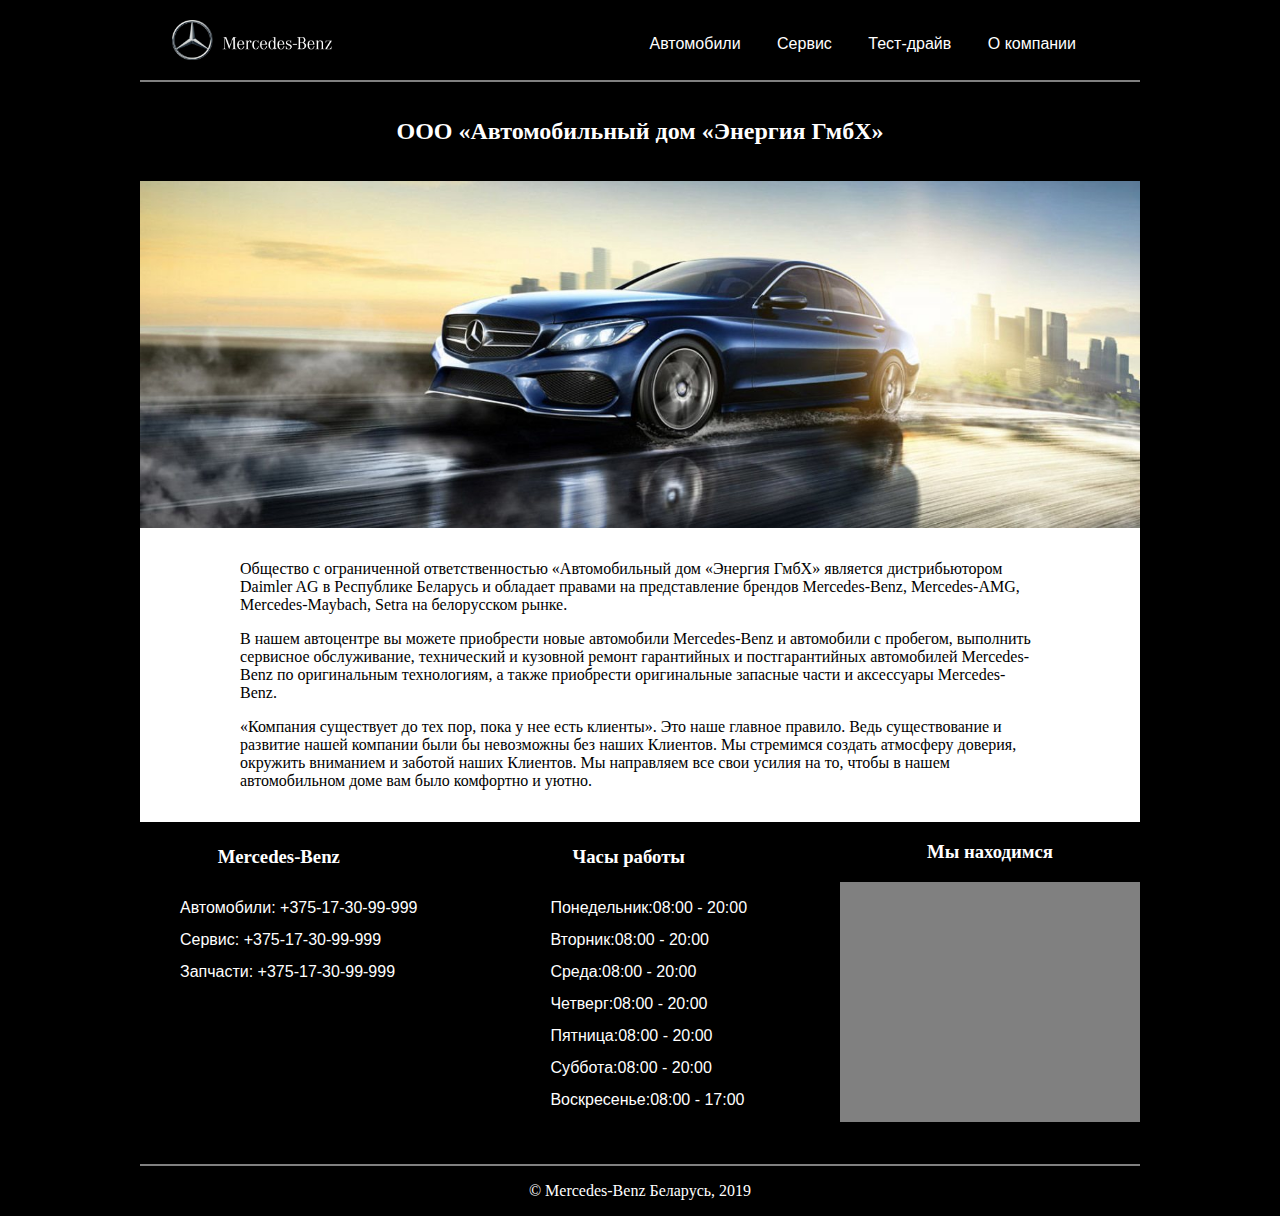
<file: pages/about-us.html>
<!DOCTYPE html>
<html lang="ru">
<head>
  <meta charset="UTF-8">
  <meta name="viewport" content="width=device-width">
  <title>О нас</title>
  <link rel="stylesheet" href="./../CSS/pages/about-us.css">
  <link rel="icon" type="image/png" href="./../images/icon/icon.png">
  <script src="./../JavaScript/jQuery/jquery-3.2.1.js"></script>
  <script src="./../JavaScript/menu.js"></script>
  <script src="./../JavaScript/preloader.js"></script>
</head>
<body>
  <div class="wrapper">
    <header>
      <div class="logo">
        <a href="./../index.html"><img src="./../images/header/logo.png" alt="Logo" class="logo__image"></a>
      </div>
      <nav class="navigation">
        <a href="#" class="navigation__menu-item">
          <svg height="2em" id="Layer_1" style="enable-background:new 0 0 32 32;" version="1.1" viewBox="0 0 32 32" width="2em" xml:space="preserve" xmlns="http://www.w3.org/2000/svg" xmlns:xlink="http://www.w3.org/1999/xlink"><path d="M4,10h24c1.104,0,2-0.896,2-2s-0.896-2-2-2H4C2.896,6,2,6.896,2,8S2.896,10,4,10z M28,14H4c-1.104,0-2,0.896-2,2  s0.896,2,2,2h24c1.104,0,2-0.896,2-2S29.104,14,28,14z M28,22H4c-1.104,0-2,0.896-2,2s0.896,2,2,2h24c1.104,0,2-0.896,2-2  S29.104,22,28,22z"/></svg>
        </a>
        <ul>
          <li class="navigation__list-item"><a href="./car-models.html" class="navigation__link">Автомобили</a></li>
          <li class="navigation__list-item"><a href="./service-form.html" class="navigation__link">Сервис</a></li>
          <li class="navigation__list-item"><a href="./test-drive-form.html" class="navigation__link">Тест-драйв</a></li>
          <li class="navigation__list-item"><a href="./about-us.html" class="navigation__link">О компании</a></li>
        </ul>
      </nav>
    </header>
    <div class="top-line"></div>
    <section class="about-us">
      <h3 class="about-us__title">ООО «Автомобильный дом «Энергия ГмбХ»</h3>
      <img src="./../images/about-us/head-image.jpg" alt="Mercedes" class="about-us__head-image">
      <div class="about-us__text">
        <p>Общество с ограниченной ответственностью «Автомобильный дом «Энергия ГмбХ» является дистрибьютором Daimler AG в
          Республике Беларусь и обладает правами на представление брендов Mercedes-Benz, Mercedes-AMG, Mercedes-Maybach,
          Setra на белорусском рынке.</p>
        <p>В нашем автоцентре вы можете приобрести новые автомобили Mercedes-Benz и автомобили с пробегом, выполнить
          сервисное обслуживание, технический и кузовной ремонт гарантийных и постгарантийных автомобилей Mercedes-Benz по
          оригинальным технологиям, а также приобрести оригинальные запасные части и аксессуары Mercedes-Benz.</p>
        <p>«Компания существует до тех пор, пока у нее есть клиенты».
          Это наше главное правило. Ведь существование и развитие нашей компании были бы невозможны без наших Клиентов. Мы
          стремимся создать атмосферу доверия, окружить вниманием и заботой наших Клиентов. Мы направляем все свои усилия
          на то, чтобы в нашем автомобильном доме вам было комфортно и уютно.</p>
      </div>
    </section>
    <section class="contacts">
      <div class="contacts__phone-numbers">
        <h3>Mercedes-Benz</h3>
        <ul>
          <li>Автомобили:<a href="tel:+375173099999"> +375-17-30-99-999</a></li>
          <li>Сервис:<a href="tel:+375173099999"> +375-17-30-99-999</a></li>
          <li>Запчасти:<a href="tel:+375-17-30-99-999"> +375-17-30-99-999</a></li>
        </ul>
      </div>
      <div class="contacts__opening-hours">
        <h3>Часы работы</h3>
        <ul>
          <li>Понедельник:08:00 - 20:00</li>
          <li>Вторник:08:00 - 20:00</li>
          <li>Среда:08:00 - 20:00</li>
          <li>Четверг:08:00 - 20:00</li>
          <li>Пятница:08:00 - 20:00</li>
          <li>Суббота:08:00 - 20:00</li>
          <li>Воскресенье:08:00 - 17:00</li>
        </ul>
      </div>
      <div class="contacts__map">
        <h3>Мы находимся</h3>
        <div class="contacts__map-google">
          <iframe
            src="https://www.google.com/maps/embed?pb=!1m18!1m12!1m3!1d2349.442502981291!2d27.510810315414094!3d53.923881980104106!2m3!1f0!2f0!3f0!3m2!1i1024!2i768!4f13.1!3m3!1m2!1s0x46dbc56ed3f08291%3A0x388320d0365bc54e!2z0JDQstGC0L7QvNC-0LHQuNC70YzQvdGL0Lkg0LTQvtC8INCt0L3QtdGA0LPQuNGPINCT0LzQsdCl!5e0!3m2!1sru!2sby!4v1552336889353"
            width="100%" height="100%" frameborder="0" style="border:0" allowfullscreen></iframe>
        </div>
      </div>
    </section>
    <footer>
      <p class="text-footer">© Mercedes-Benz Беларусь, 2019</p>
    </footer>
    <div id="preloader">
      <div id="status">&nbsp;</div>
    </div>
  </div>
</body>
</html>
</file>
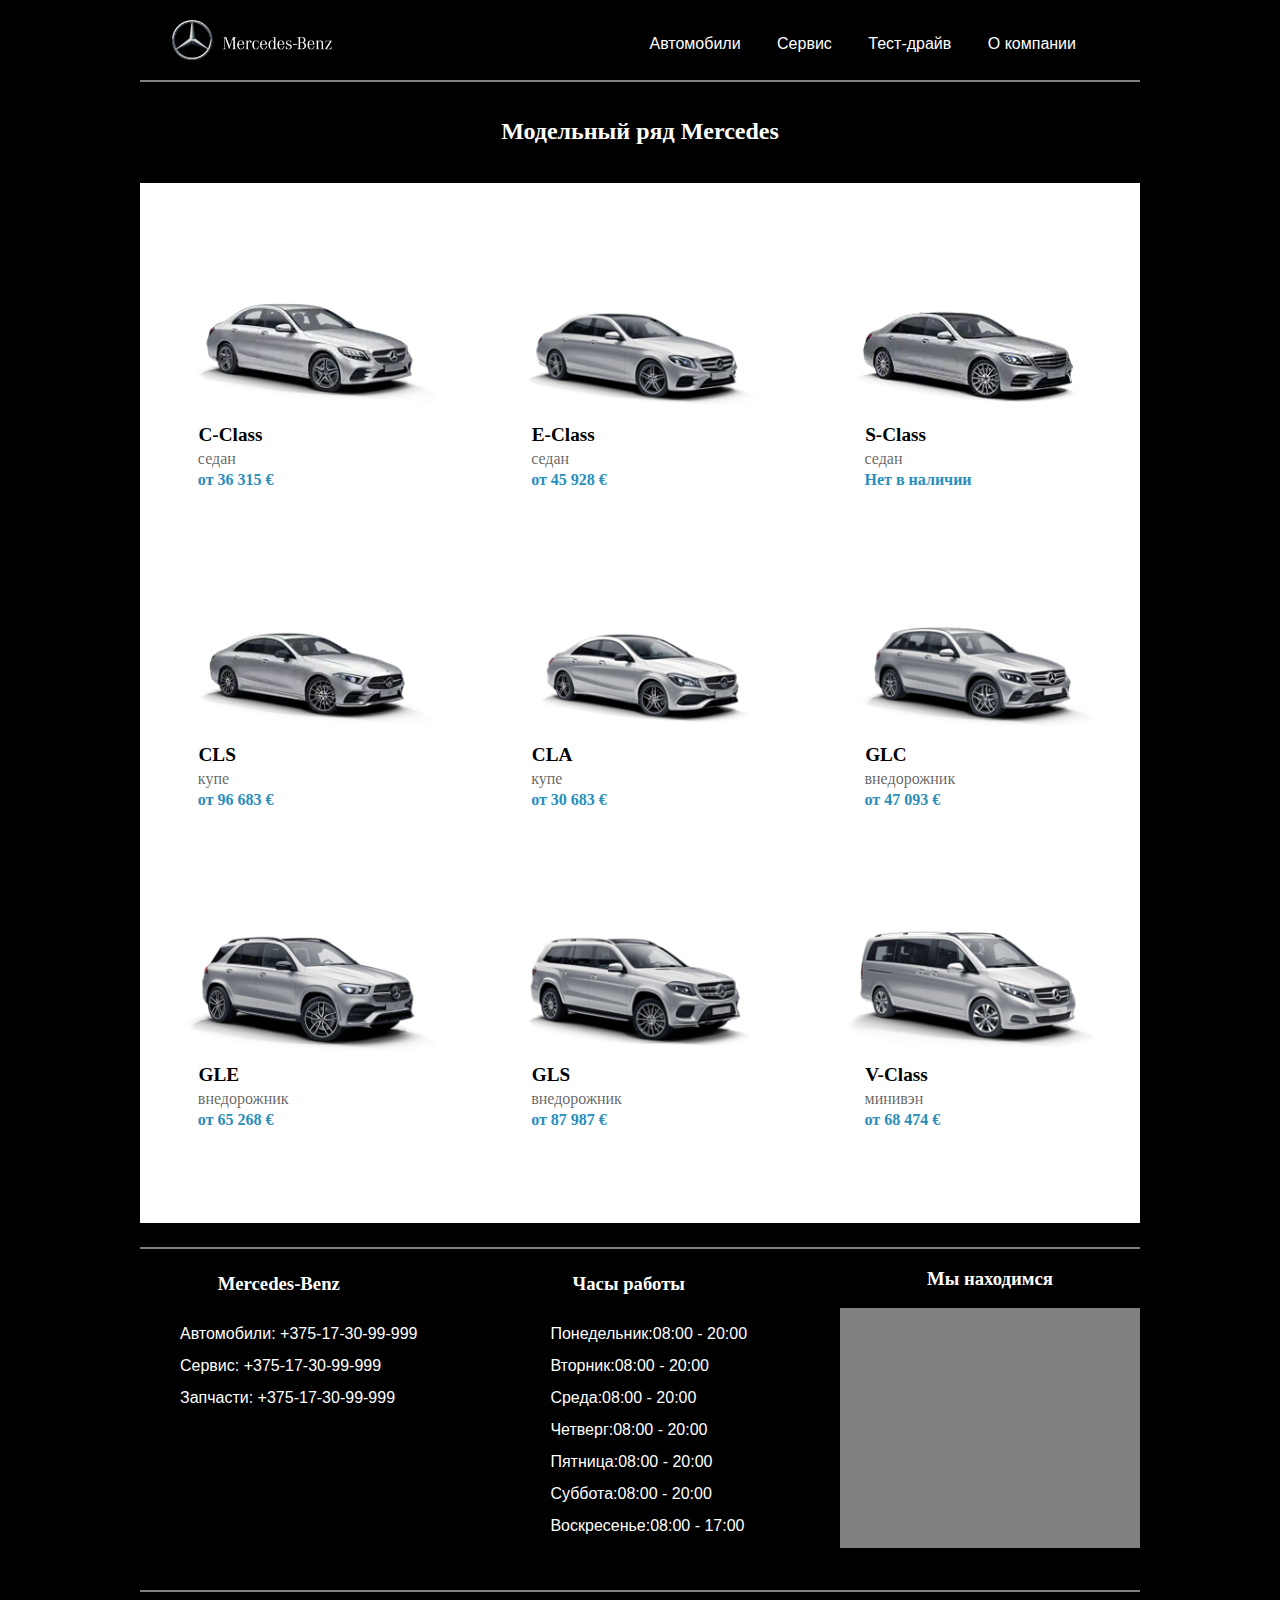
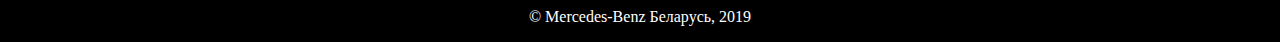
<file: pages/car-models.html>
<!DOCTYPE html>
<html lang="ru">
<head>
  <meta charset="UTF-8">
  <meta name="viewport" content="width=device-width">
  <title>Модельный ряд</title>
  <link rel="stylesheet" href="./../CSS/pages/car-models.css">
  <link rel="icon" type="image/png" href="./../images/icon/icon.png">
  <script src="./../JavaScript/jQuery/jquery-3.2.1.js"></script>
  <script src="./../JavaScript/menu.js"></script>
  <script src="./../JavaScript/preloader.js"></script>
</head>
<body>
  <div class="wrapper">
    <header>
      <div class="logo">
        <a href="./../index.html"><img src="../images/header/logo.png" alt="Logo" class="logo__image"></a>
      </div>
      <nav class="navigation">
        <a href="#" class="navigation__menu-item">
          <svg height="2em" id="Layer_1" style="enable-background:new 0 0 32 32;" version="1.1" viewBox="0 0 32 32" width="2em" xml:space="preserve" xmlns="http://www.w3.org/2000/svg" xmlns:xlink="http://www.w3.org/1999/xlink"><path d="M4,10h24c1.104,0,2-0.896,2-2s-0.896-2-2-2H4C2.896,6,2,6.896,2,8S2.896,10,4,10z M28,14H4c-1.104,0-2,0.896-2,2  s0.896,2,2,2h24c1.104,0,2-0.896,2-2S29.104,14,28,14z M28,22H4c-1.104,0-2,0.896-2,2s0.896,2,2,2h24c1.104,0,2-0.896,2-2  S29.104,22,28,22z"/></svg>
        </a>
        <ul>
          <li class="navigation__list-item"><a href="./car-models.html" class="navigation__link">Автомобили</a></li>
          <li class="navigation__list-item"><a href="./service-form.html" class="navigation__link">Сервис</a></li>
          <li class="navigation__list-item"><a href="./test-drive-form.html" class="navigation__link">Тест-драйв</a></li>
          <li class="navigation__list-item"><a href="./about-us.html" class="navigation__link">О компании</a></li>
        </ul>
      </nav>
    </header>
    <section class="car-models">
      <div class="top-line"></div>
      <h2 class="car-models__title">Модельный ряд Mercedes</h2>
      <div class="car-models__container">
        <section class="car-card">
          <img src="./../images/car-model-range/c-class.webp" alt="C-Class">
          <div class="car-card__position">
            <h3 class="car-card__title">C-Class</h3>
            <p class="car-card__type">седан</p>
            <p class="car-card__price">от 36 315 &euro;</p>
            <a class="button__link button-position" href="./car-model-description/c-class.html">Подробнее</a>
          </div>
        </section>
        <section class="car-card">
          <img src="./../images/car-model-range/e-class.png" alt="E-Class">
          <div class="car-card__position">
            <h3 class="car-card__title">E-Class</h3>
            <p class="car-card__type">седан</p>
            <p class="car-card__price">от 45 928 &euro;</p>
            <a class="button__link button-position" href="./car-model-description/e-class.html">Подробнее</a>
          </div>
        </section>
        <section class="car-card">
          <img src="./../images/car-model-range/s-class.webp" alt="S-Class">
          <div class="car-card__position">
            <h3 class="car-card__title">S-Class</h3>
            <p class="car-card__type">седан</p>
            <p class="car-card__price">Нет в наличии</p>
            <a class="button__link button-position" href="./car-model-description/s-class.html">Подробнее</a>
          </div>
        </section>
        <section class="car-card">
          <img src="./../images/car-model-range/cls.webp" alt="CLS">
          <div class="car-card__position">
            <h3 class="car-card__title">CLS</h3>
            <p class="car-card__type">купе</p>
            <p class="car-card__price">от 96 683 &euro;</p>
            <a class="button__link button-position" href="./car-model-description/cls.html">Подробнее</a>
          </div>
        </section>
        <section class="car-card">
          <img src="./../images/car-model-range/cla.png" alt="CLA">
          <div class="car-card__position">
            <h3 class="car-card__title">CLA</h3>
            <p class="car-card__type">купе</p>
            <p class="car-card__price">от 30 683 &euro;</p>
            <a class="button__link button-position" href="./car-model-description/cla.html">Подробнее</a>
          </div>
        </section>
        <section class="car-card">
          <img src="./../images/car-model-range/glc.png" alt="GLC">
          <div class="car-card__position">
            <h3 class="car-card__title">GLC</h3>
            <p class="car-card__type">внедорожник</p>
            <p class="car-card__price">от 47 093 &euro;</p>
            <a class="button__link button-position" href="./car-model-description/glc.html">Подробнее</a>
          </div>
        </section>
        <section class="car-card">
          <img src="./../images/car-model-range/gle.png" alt="GLE">
          <div class="car-card__position">
            <h3 class="car-card__title">GLE</h3>
            <p class="car-card__type">внедорожник</p>
            <p class="car-card__price">от 65 268 &euro;</p>
            <a class="button__link button-position" href="./car-model-description/gle.html">Подробнее</a>
          </div>
        </section>
        <section class="car-card">
          <img src="./../images/car-model-range/gls.png" alt="GLS">
          <div class="car-card__position">
            <h3 class="car-card__title">GLS</h3>
            <p class="car-card__type">внедорожник</p>
            <p class="car-card__price">от 87 987 &euro;</p>
            <a class="button__link button-position" href="./car-model-description/gls.html">Подробнее</a>
          </div>
        </section>
        <section class="car-card">
          <img src="./../images/car-model-range/v-class.png" alt="V-Class">
          <div class="car-card__position">
            <h3 class="car-card__title">V-Class</h3>
            <p class="car-card__type">минивэн</p>
            <p class="car-card__price">от 68 474 &euro;</p>
            <a class="button__link button-position" href="./car-model-description/v-class.html">Подробнее</a>
          </div>
        </section>
      </div>
    </section>
    <div class="bottom-line"></div>
    <section class="contacts">
      <div class="contacts__phone-numbers">
        <h3>Mercedes-Benz</h3>
        <ul>
          <li>Автомобили:<a href="tel:+375173099999"> +375-17-30-99-999</a></li>
          <li>Сервис:<a href="tel:+375173099999"> +375-17-30-99-999</a></li>
          <li>Запчасти:<a href="tel:+375-17-30-99-999"> +375-17-30-99-999</a></li>
        </ul>
      </div>
      <div class="contacts__opening-hours">
        <h3>Часы работы</h3>
        <ul>
          <li>Понедельник:08:00 - 20:00</li>
          <li>Вторник:08:00 - 20:00</li>
          <li>Среда:08:00 - 20:00</li>
          <li>Четверг:08:00 - 20:00</li>
          <li>Пятница:08:00 - 20:00</li>
          <li>Суббота:08:00 - 20:00</li>
          <li>Воскресенье:08:00 - 17:00</li>
        </ul>
      </div>
      <div class="contacts__map">
        <h3>Мы находимся</h3>
        <div class="contacts__map-google">
          <iframe
            src="https://www.google.com/maps/embed?pb=!1m18!1m12!1m3!1d2349.442502981291!2d27.510810315414094!3d53.923881980104106!2m3!1f0!2f0!3f0!3m2!1i1024!2i768!4f13.1!3m3!1m2!1s0x46dbc56ed3f08291%3A0x388320d0365bc54e!2z0JDQstGC0L7QvNC-0LHQuNC70YzQvdGL0Lkg0LTQvtC8INCt0L3QtdGA0LPQuNGPINCT0LzQsdCl!5e0!3m2!1sru!2sby!4v1552336889353"
            width="100%" height="100%" frameborder="0" style="border:0" allowfullscreen></iframe>
        </div>
      </div>
    </section>
   <footer>
      <p class="text-footer">© Mercedes-Benz Беларусь, 2019</p>
    </footer>
    <div id="preloader">
      <div id="status">&nbsp;</div>
    </div>
  </div>
</body>
</html>
</file>
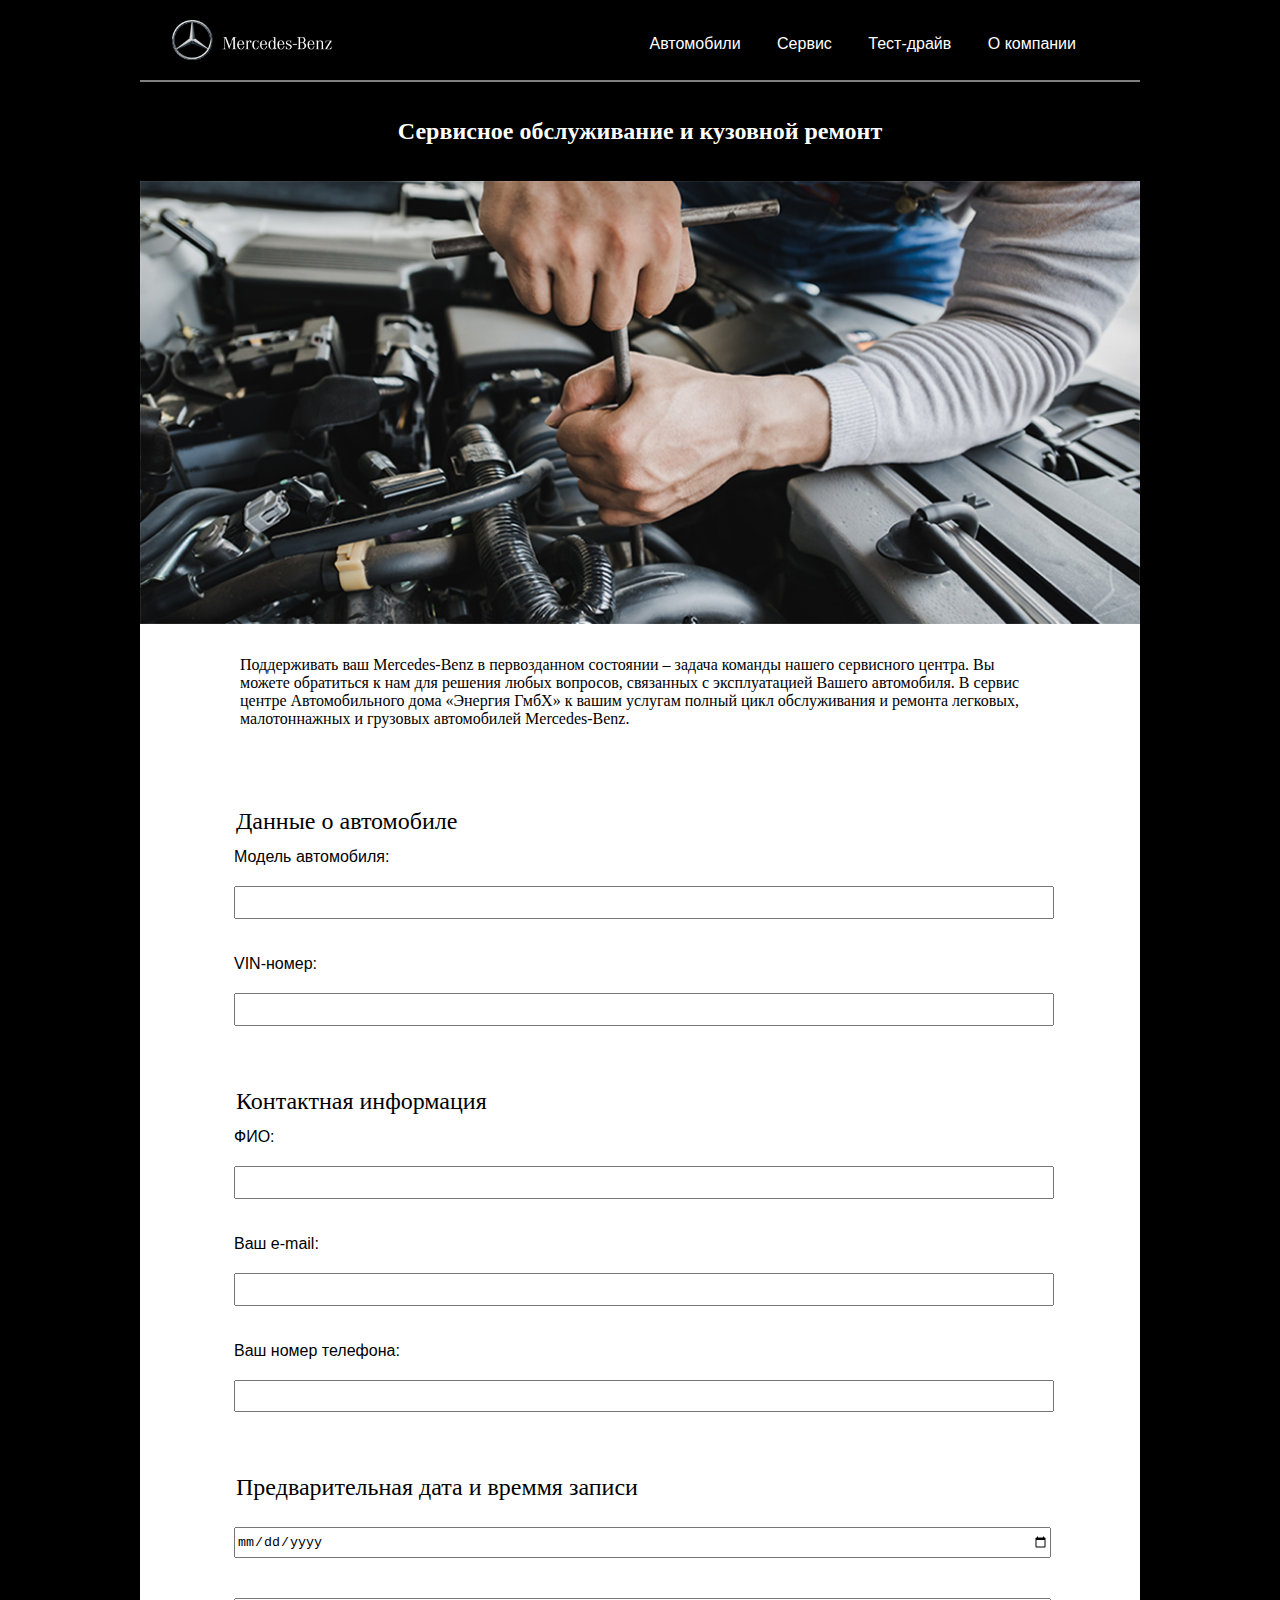
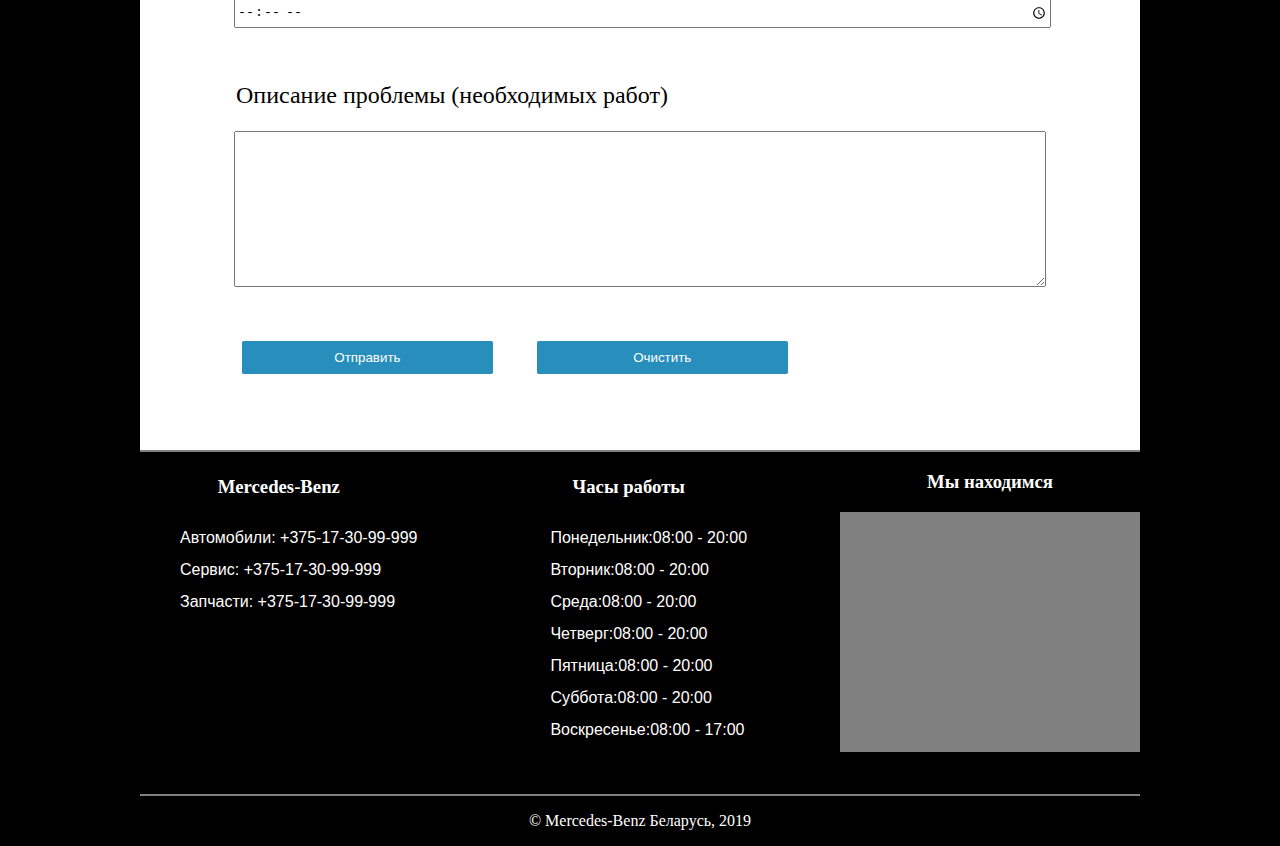
<file: pages/service-form.html>
<!DOCTYPE html>
<html lang="ru">
<head>
  <meta charset="UTF-8">
  <meta name="viewport" content="width=device-width">
  <title>Сервисное обслуживание</title>
  <link rel="stylesheet" href="./../CSS/pages/service-form.css">
  <link rel="icon" type="image/png" href="./../images/icon/icon.png">
  <script src="./../JavaScript/jQuery/jquery-3.2.1.js"></script>
  <script src="./../JavaScript/menu.js"></script>
  <script src="./../JavaScript/preloader.js"></script>
</head>
<body>
  <div class="wrapper">
    <header>
      <div class="logo">
        <a href="./../index.html"><img src="./../images/header/logo.png" alt="Logo" class="logo__image"></a>
      </div>
      <nav class="navigation">
        <a href="#" class="navigation__menu-item">
          <svg height="2em" id="Layer_1" style="enable-background:new 0 0 32 32;" version="1.1" viewBox="0 0 32 32" width="2em" xml:space="preserve" xmlns="http://www.w3.org/2000/svg" xmlns:xlink="http://www.w3.org/1999/xlink"><path d="M4,10h24c1.104,0,2-0.896,2-2s-0.896-2-2-2H4C2.896,6,2,6.896,2,8S2.896,10,4,10z M28,14H4c-1.104,0-2,0.896-2,2  s0.896,2,2,2h24c1.104,0,2-0.896,2-2S29.104,14,28,14z M28,22H4c-1.104,0-2,0.896-2,2s0.896,2,2,2h24c1.104,0,2-0.896,2-2  S29.104,22,28,22z"/></svg>
        </a>
        <ul>
          <li class="navigation__list-item"><a href="./car-models.html" class="navigation__link">Автомобили</a></li>
          <li class="navigation__list-item"><a href="./service-form.html" class="navigation__link">Сервис</a></li>
          <li class="navigation__list-item"><a href="./test-drive-form.html" class="navigation__link">Тест-драйв</a></li>
          <li class="navigation__list-item"><a href="./about-us.html" class="navigation__link">О компании</a></li>
        </ul>
      </nav>
    </header>
    <div class="top-line"></div>
    <section class="description-form">
      <h3 class="description-form__title">Сервисное обслуживание и кузовной ремонт</h3>
      <img src="./../images/service-form/description-form-image.jpg" alt="Сервисное обслуживание"
           class="description-form__image">
      <div class="description-form__text">
        <p>Поддерживать ваш Mercedes-Benz в первозданном состоянии – задача команды нашего сервисного центра. Вы можете
          обратиться к нам для решения любых вопросов, связанных с эксплуатацией Вашего автомобиля. В сервис центре
          Автомобильного дома «Энергия ГмбХ» к вашим услугам полный цикл обслуживания и ремонта легковых, малотоннажных и
          грузовых автомобилей Mercedes-Benz.</p>
      </div>
    </section>
    <section class="form-service">
      <form action="#" id="service" method="get">
        <fieldset form="service">
          <legend>Данные о автомобиле</legend>
          <label for="model-name">Модель автомобиля: <input type="text" name="model-name" id="model-name"></label>
          <label for="model-vin">VIN-номер: <input type="text" name="model-vin" id="model-vin"></label>
        </fieldset>
        <fieldset form="service">
          <legend>Контактная информация</legend>
          <label for="your-name">ФИО: <input type="text" name="your-name" id="your-name"></label>
          <label for="email">Ваш e-mail: <input type="email" id="email"></label>
          <label for="phone-number">Ваш номер телефона: <input type="text" id="phone-number"></label>
        </fieldset>
        <fieldset form="service">
          <legend>Предварительная дата и времмя записи</legend>
          <input type="date">
          <input type="time">
        </fieldset>
        <fieldset form="service">
          <legend>Описание проблемы (необходимых работ)</legend>
          <label for="additional-information"></label>
          <textarea name="additional-information" id="additional-information" cols="30" rows="10"></textarea>
        </fieldset>
        <input class="form-service__button" type="submit" value="Отправить">
        <input class="form-service__button" type="reset" value="Очистить">
      </form>
    </section>
    <div class="bottom-line"></div>
    <section class="contacts">
      <div class="contacts__phone-numbers">
        <h3>Mercedes-Benz</h3>
        <ul>
          <li>Автомобили:<a href="tel:+375173099999"> +375-17-30-99-999</a></li>
          <li>Сервис:<a href="tel:+375173099999"> +375-17-30-99-999</a></li>
          <li>Запчасти:<a href="tel:+375-17-30-99-999"> +375-17-30-99-999</a></li>
        </ul>
      </div>
      <div class="contacts__opening-hours">
        <h3>Часы работы</h3>
        <ul>
          <li>Понедельник:08:00 - 20:00</li>
          <li>Вторник:08:00 - 20:00</li>
          <li>Среда:08:00 - 20:00</li>
          <li>Четверг:08:00 - 20:00</li>
          <li>Пятница:08:00 - 20:00</li>
          <li>Суббота:08:00 - 20:00</li>
          <li>Воскресенье:08:00 - 17:00</li>
        </ul>
      </div>
      <div class="contacts__map">
        <h3>Мы находимся</h3>
        <div class="contacts__map-google">
          <iframe
            src="https://www.google.com/maps/embed?pb=!1m18!1m12!1m3!1d2349.442502981291!2d27.510810315414094!3d53.923881980104106!2m3!1f0!2f0!3f0!3m2!1i1024!2i768!4f13.1!3m3!1m2!1s0x46dbc56ed3f08291%3A0x388320d0365bc54e!2z0JDQstGC0L7QvNC-0LHQuNC70YzQvdGL0Lkg0LTQvtC8INCt0L3QtdGA0LPQuNGPINCT0LzQsdCl!5e0!3m2!1sru!2sby!4v1552336889353"
            width="100%" height="100%" frameborder="0" style="border:0" allowfullscreen></iframe>
        </div>
      </div>
    </section>
    <footer>
      <p class="text-footer">© Mercedes-Benz Беларусь, 2019</p>
    </footer>
    <div id="preloader">
      <div id="status">&nbsp;</div>
    </div>
  </div>
</body>
</html>
</file>
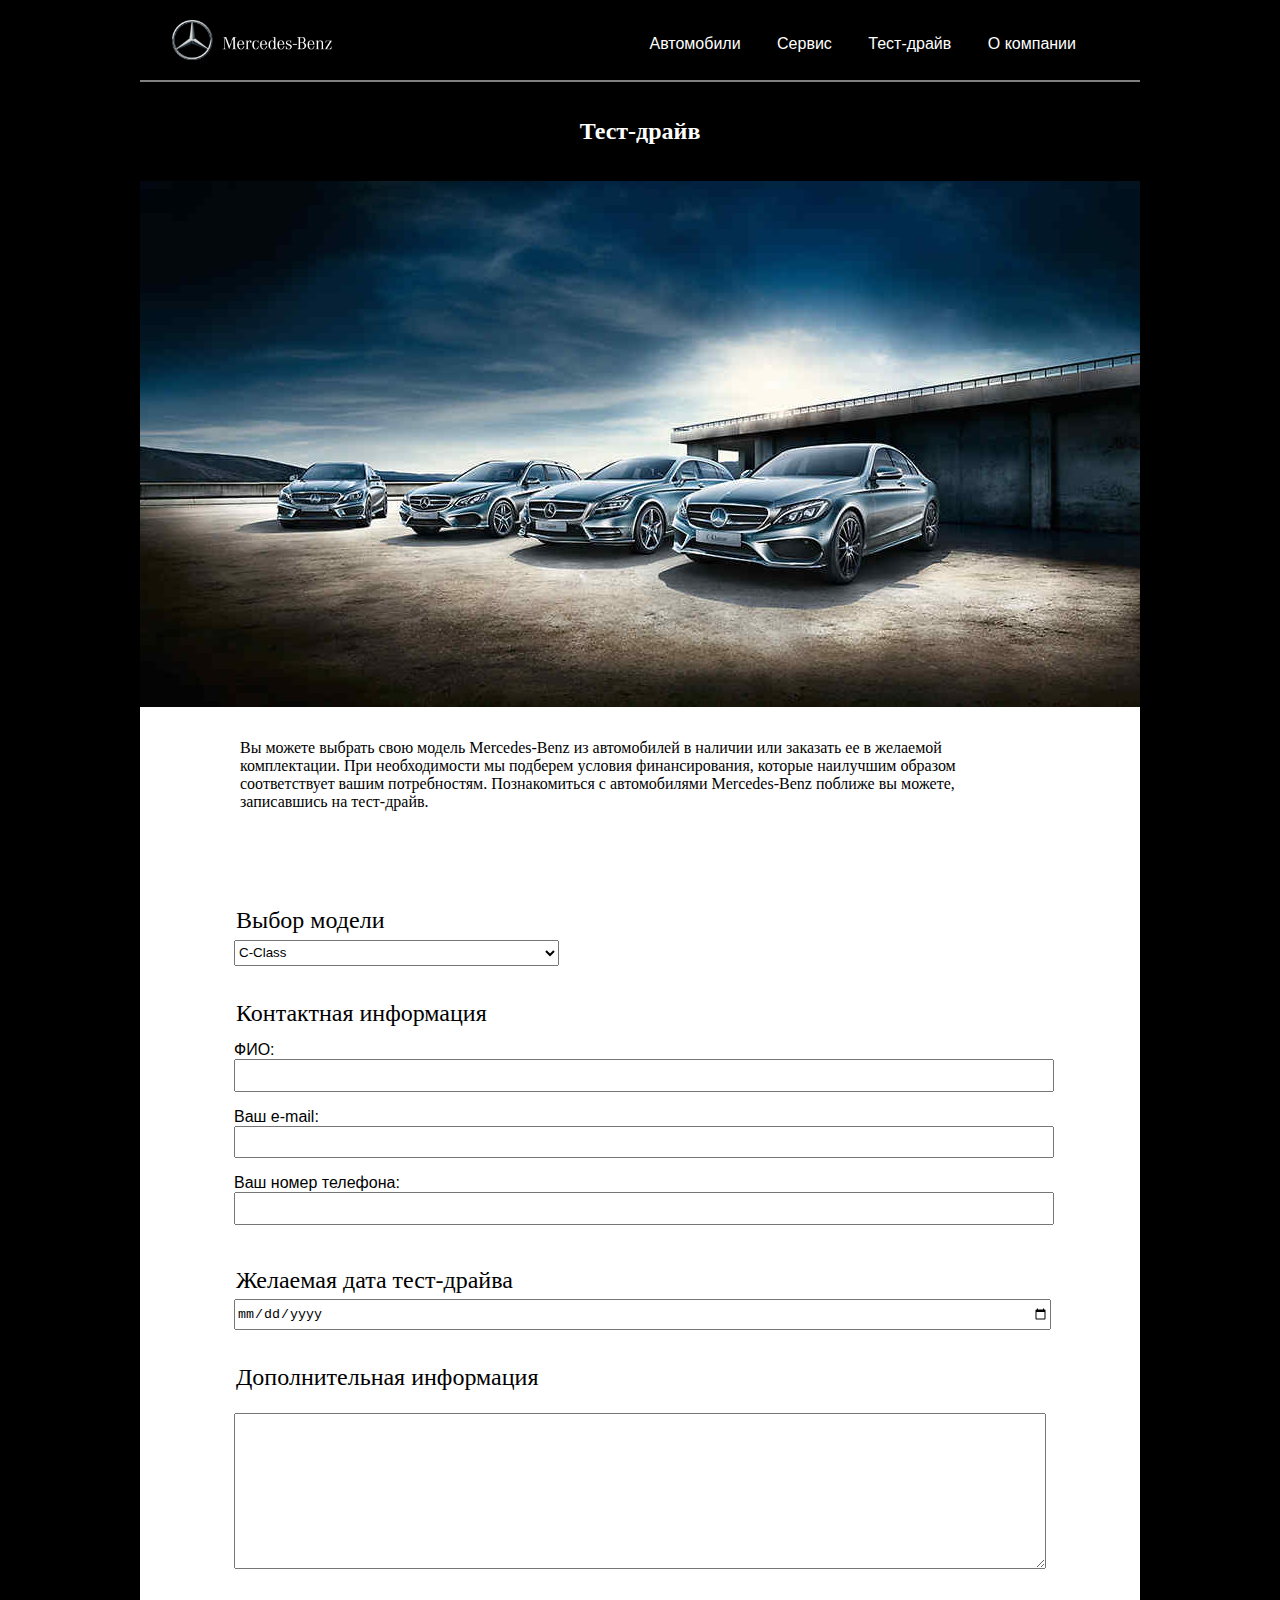
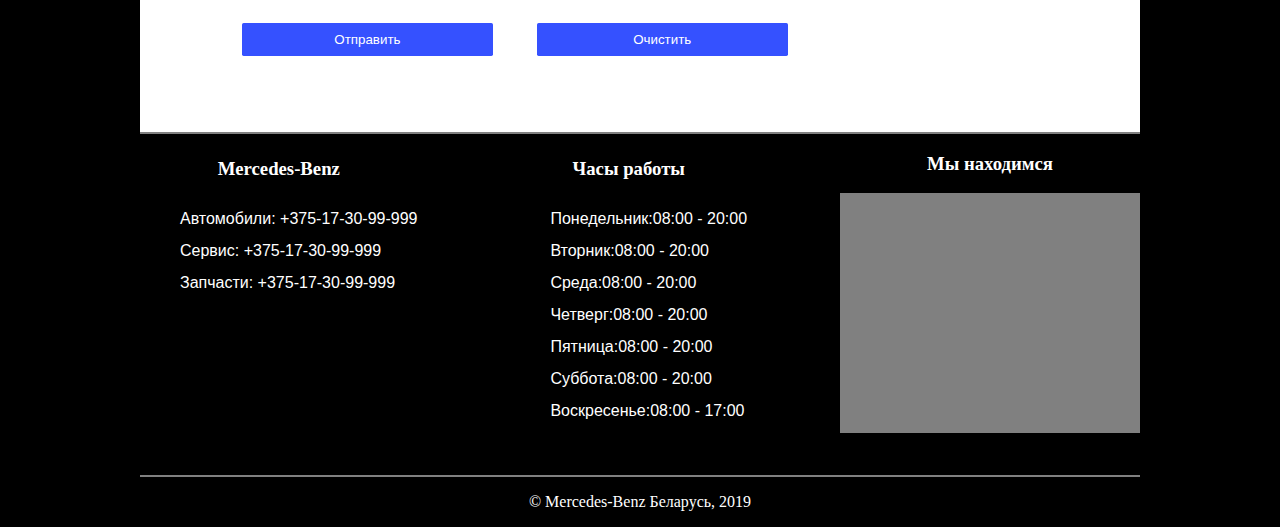
<file: pages/test-drive-form.html>
<!DOCTYPE html>
<html lang="ru">
<head>
  <meta charset="UTF-8">
  <meta name="viewport" content="width=device-width">
  <title>Тест-драйв</title>
  <link rel="stylesheet" href="./../CSS/pages/test-drive.css">
  <link rel="icon" type="image/png" href="./../images/icon/icon.png">
  <script src="./../JavaScript/jQuery/jquery-3.2.1.js"></script>
  <script src="./../JavaScript/menu.js"></script>
  <script src="./../JavaScript/preloader.js"></script>
</head>
<body>

  <div class="wrapper">

    <header>
      <div class="logo">
        <a href="./../index.html"><img src="./../images/header/logo.png" alt="Logo" class="logo__image"></a>
      </div>
      <nav class="navigation">
        <a href="#" class="navigation__menu-item">
          <svg height="2em" id="Layer_1" style="enable-background:new 0 0 32 32;" version="1.1" viewBox="0 0 32 32" width="2em" xml:space="preserve" xmlns="http://www.w3.org/2000/svg" xmlns:xlink="http://www.w3.org/1999/xlink"><path d="M4,10h24c1.104,0,2-0.896,2-2s-0.896-2-2-2H4C2.896,6,2,6.896,2,8S2.896,10,4,10z M28,14H4c-1.104,0-2,0.896-2,2  s0.896,2,2,2h24c1.104,0,2-0.896,2-2S29.104,14,28,14z M28,22H4c-1.104,0-2,0.896-2,2s0.896,2,2,2h24c1.104,0,2-0.896,2-2  S29.104,22,28,22z"/></svg>
        </a>
        <ul>
          <li class="navigation__list-item"><a href="./car-models.html" class="navigation__link">Автомобили</a></li>
          <li class="navigation__list-item"><a href="./service-form.html" class="navigation__link">Сервис</a></li>
          <li class="navigation__list-item"><a href="./test-drive-form.html" class="navigation__link">Тест-драйв</a></li>
          <li class="navigation__list-item"><a href="./about-us.html" class="navigation__link">О компании</a></li>
        </ul>
      </nav>
    </header>
    <div class="top-line"></div>
    <section class="description-form">
      <h3 class="description-form__title">Тест-драйв</h3>
      <img src="./../images/test-drive-form/test-drive-form-image.jpg" alt="Тест-драйв" class="description-form__image">
      <div class="description-form__text">
        <p>Вы можете выбрать свою модель Mercedes-Benz из автомобилей в наличии или заказать ее в желаемой комплектации.
          При необходимости мы подберем условия финансирования, которые наилучшим образом соответствует вашим
          потребностям. Познакомиться с автомобилями Mercedes-Benz поближе вы можете, записавшись на тест-драйв.</p>
      </div>
    </section>
    <div class="form-test-drive">
      <form action="#" id="test-drive" method="get">
        <fieldset form="test-drive">
          <legend>Выбор модели</legend>
          <select name="car-models" id="car-models">
            <option value="c-class">C-Class</option>
            <option value="e-class">E-Class</option>
            <option value="s-class">S-Class</option>
            <option value="cla">CLA</option>
            <option value="cls">CLS</option>
            <option value="glc">GLC</option>
            <option value="gle">GLE</option>
            <option value="gls">GLS</option>
            <option value="v-class">V-Class</option>
          </select>
        </fieldset>
        <fieldset form="test-drive">
          <legend>Контактная информация</legend>
          <label for="your-name">ФИО: <input type="text" name="your-name" id="your-name"></label>
          <label for="email">Ваш e-mail: <input type="email" id="email"></label>
          <label for="phone-number">Ваш номер телефона: <input type="text" id="phone-number"></label>
        </fieldset>
        <fieldset form="test-drive">
          <legend>Желаемая дата тест-драйва</legend>
          <input type="date">
        </fieldset>
        <fieldset form="test-drive">
          <legend>Дополнительная информация</legend>
          <label for="additional-information"></label>
          <textarea name="additional-information" id="additional-information" cols="30" rows="10"></textarea>
        </fieldset>
        <input class="form-test-drive__button" type="submit" value="Отправить">
        <input class="form-test-drive__button" type="reset" value="Очистить">
      </form>
    </div>
    <div class="bottom-line"></div>
    <section class="contacts">
      <div class="contacts__phone-numbers">
        <h3>Mercedes-Benz</h3>
        <ul>
          <li>Автомобили:<a href="tel:+375173099999"> +375-17-30-99-999</a></li>
          <li>Сервис:<a href="tel:+375173099999"> +375-17-30-99-999</a></li>
          <li>Запчасти:<a href="tel:+375-17-30-99-999"> +375-17-30-99-999</a></li>
        </ul>
      </div>
      <div class="contacts__opening-hours">
        <h3>Часы работы</h3>
        <ul>
          <li>Понедельник:08:00 - 20:00</li>
          <li>Вторник:08:00 - 20:00</li>
          <li>Среда:08:00 - 20:00</li>
          <li>Четверг:08:00 - 20:00</li>
          <li>Пятница:08:00 - 20:00</li>
          <li>Суббота:08:00 - 20:00</li>
          <li>Воскресенье:08:00 - 17:00</li>
        </ul>
      </div>
      <div class="contacts__map">
        <h3>Мы находимся</h3>
        <div class="contacts__map-google">
          <iframe
            src="https://www.google.com/maps/embed?pb=!1m18!1m12!1m3!1d2349.442502981291!2d27.510810315414094!3d53.923881980104106!2m3!1f0!2f0!3f0!3m2!1i1024!2i768!4f13.1!3m3!1m2!1s0x46dbc56ed3f08291%3A0x388320d0365bc54e!2z0JDQstGC0L7QvNC-0LHQuNC70YzQvdGL0Lkg0LTQvtC8INCt0L3QtdGA0LPQuNGPINCT0LzQsdCl!5e0!3m2!1sru!2sby!4v1552336889353"
            width="100%" height="100%" frameborder="0" style="border:0" allowfullscreen></iframe>
        </div>
      </div>
    </section>
    <footer>
      <p class="text-footer">© Mercedes-Benz Беларусь, 2019</p>
    </footer>
    <div id="preloader">
      <div id="status">&nbsp;</div>
    </div>
  </div>
</body>
</html>
</file>
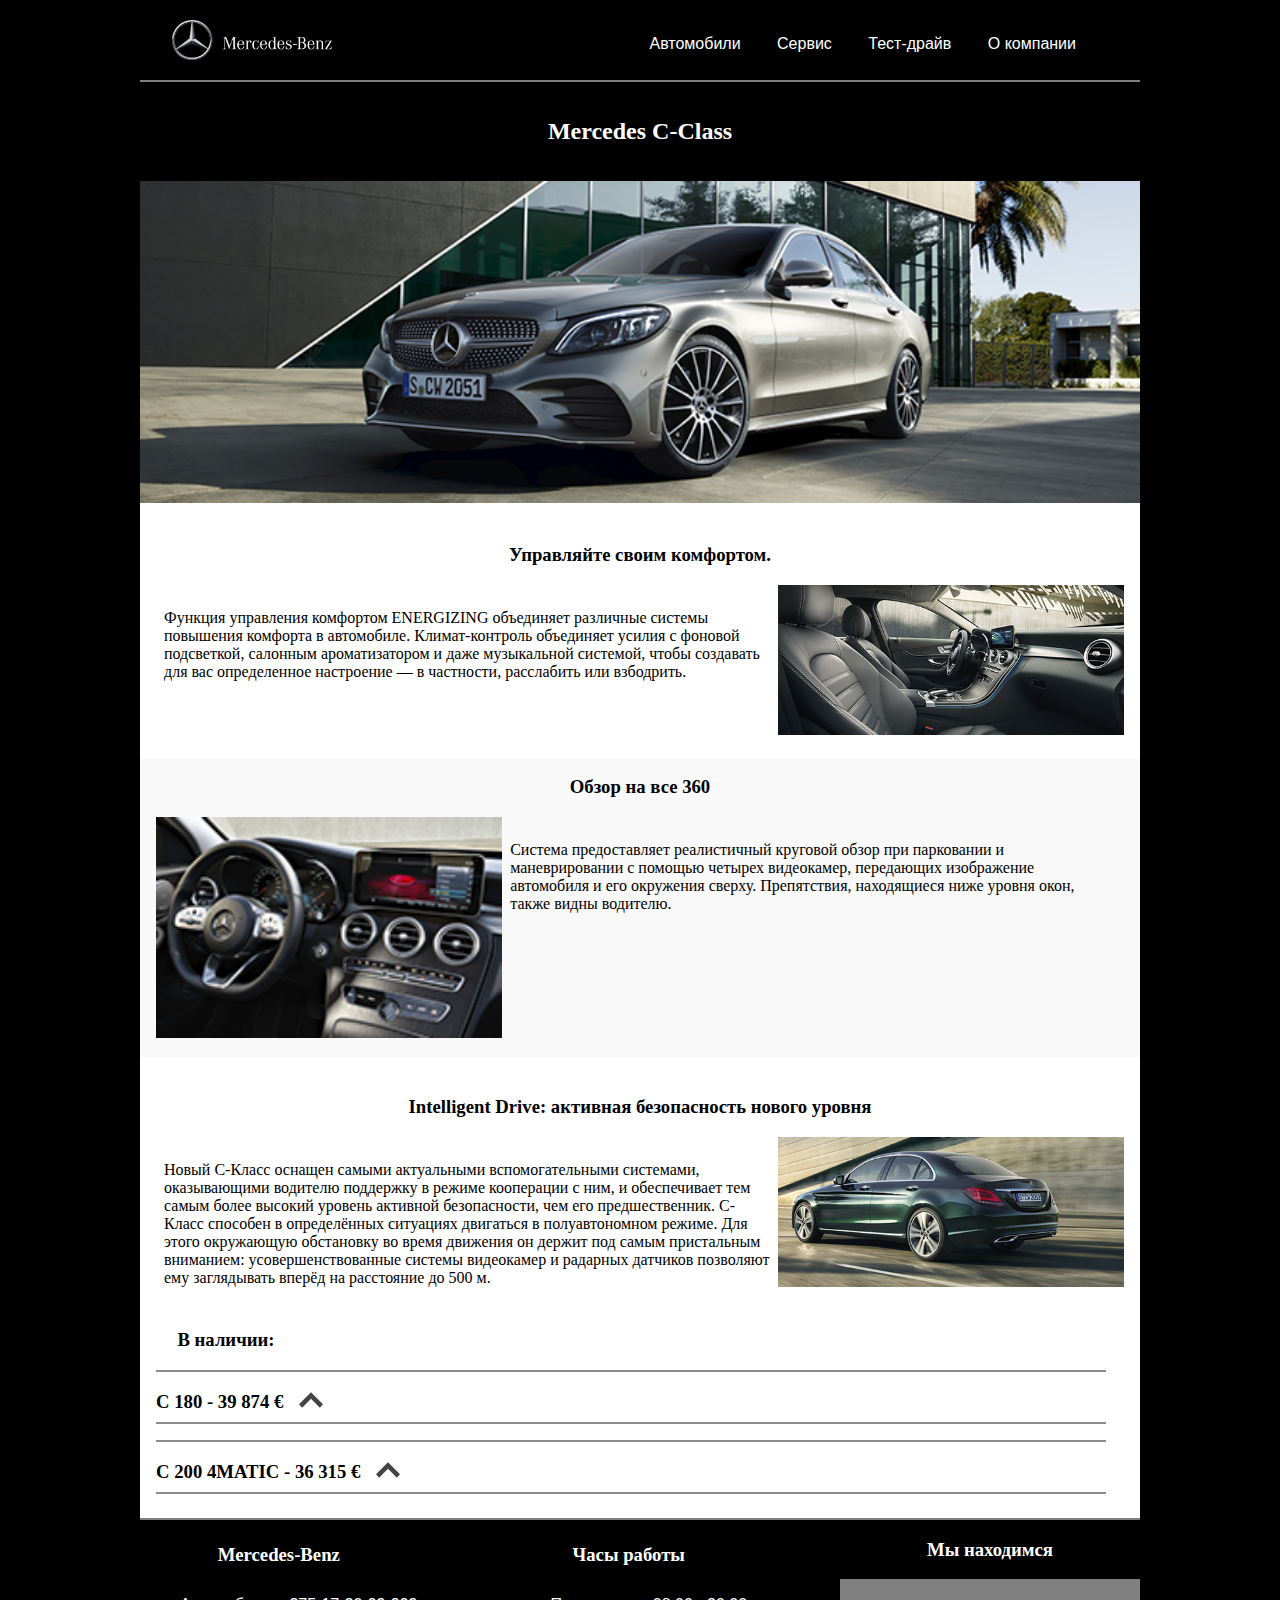
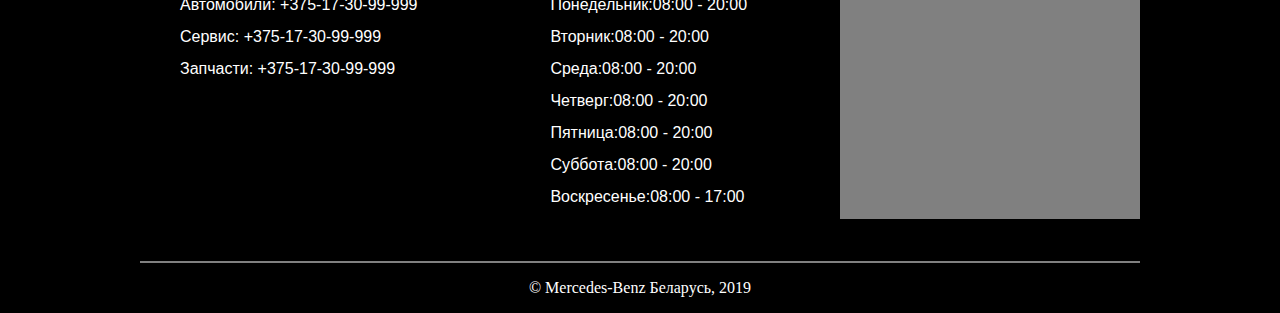
<file: pages/car-model-description/c-class.html>
<!DOCTYPE html>
<html lang="ru">
<head>
  <meta charset="UTF-8">
  <meta name="viewport" content="width=device-width">
  <title>Mercedes C-Class</title>
  <link rel="stylesheet" href="./../../CSS/pages/car-model-description.css">
  <link rel="icon" type="image/png" href="./../../images/icon/icon.png">
  <script src="./../../JavaScript/jQuery/jquery-3.2.1.js"></script>
  <script src="./../../JavaScript/menu.js"></script>
  <script src="./../../JavaScript/preloader.js"></script>
</head>
<body>
  <div class="wrapper">
    <header>
      <div class="logo">
        <a href="./../../index.html"><img src="./../../images/header/logo.png" alt="Logo" class="logo__image"></a>
      </div>
      <nav class="navigation">
        <a href="#" class="navigation__menu-item">
          <svg height="2em" id="Layer_1" style="enable-background:new 0 0 32 32;" version="1.1" viewBox="0 0 32 32" width="2em" xml:space="preserve" xmlns="http://www.w3.org/2000/svg" xmlns:xlink="http://www.w3.org/1999/xlink"><path d="M4,10h24c1.104,0,2-0.896,2-2s-0.896-2-2-2H4C2.896,6,2,6.896,2,8S2.896,10,4,10z M28,14H4c-1.104,0-2,0.896-2,2  s0.896,2,2,2h24c1.104,0,2-0.896,2-2S29.104,14,28,14z M28,22H4c-1.104,0-2,0.896-2,2s0.896,2,2,2h24c1.104,0,2-0.896,2-2  S29.104,22,28,22z"/></svg>
        </a>
        <ul>
          <li class="navigation__list-item"><a href="./../car-models.html" class="navigation__link">Автомобили</a></li>
          <li class="navigation__list-item"><a href="./../service-form.html" class="navigation__link">Сервис</a></li>
          <li class="navigation__list-item"><a href="./../test-drive-form.html" class="navigation__link">Тест-драйв</a>
          </li>
          <li class="navigation__list-item"><a href="./../about-us.html" class="navigation__link">О компании</a></li>
        </ul>
      </nav>
    </header>
    <div class="top-line"></div>
    <h3 class="car-description__title">Mercedes C-Class</h3>
    <section class="car-description">
      <img src="./../../images/car-model-description/c-class/c-class-main.png" alt="car-description__main">
      <div class="car-description__information">
        <h3>Управляйте своим комфортом.</h3>
        <div class="car-description__case">
          <div class="car-description__text">
            <p>Функция управления комфортом ENERGIZING объединяет различные системы повышения комфорта в автомобиле.
              Климат-контроль объединяет усилия с фоновой подсветкой, салонным ароматизатором и даже музыкальной системой,
              чтобы создавать для вас определенное настроение — в частности, расслабить или взбодрить.</p>
          </div>
          <div class="car-description__image">
            <img src="./../../images/car-model-description/c-class/c-class-comfort.png" alt="">
          </div>
        </div>
      </div>
      <div class="car-description__information mix-color">
        <h3>Обзор на все 360</h3>
        <div class="car-description__case reverse">
          <div class="car-description__text">
            <p>Система предоставляет реалистичный круговой обзор при парковании и маневрировании с помощью четырех
              видеокамер, передающих изображение автомобиля и его окружения сверху. Препятствия, находящиеся ниже уровня
              окон, также видны водителю.</p>
          </div>
          <div class="car-description__image">
            <img src="./../../images/car-model-description/c-class/c-class-360.png" alt="">
          </div>
        </div>
      </div>
      <div class="car-description__information">
        <h3>Intelligent Drive: активная безопасность нового уровня</h3>
        <div class="car-description__case">
          <div class="car-description__text">
            <p>Новый С-Класс оснащен самыми актуальными вспомогательными системами, оказывающими водителю поддержку в
              режиме кооперации с ним, и обеспечивает тем самым более высокий уровень активной безопасности, чем его
              предшественник. С-Класс способен в определённых ситуациях двигаться в полуавтономном режиме. Для этого
              окружающую обстановку во время движения он держит под самым пристальным вниманием: усовершенствованные
              системы видеокамер и радарных датчиков позволяют ему заглядывать вперёд на расстояние до 500 м.</p>
          </div>
          <div class="car-description__image">
            <img src="./../../images/car-model-description/c-class/c-class-intelligent-drive.png" alt="">
          </div>
        </div>
      </div>
      <h3 class="car-characteristics__title">В наличии:</h3>
      <section class="car-characteristics">
        <div class="car-characteristics__information">
          <h3 class="car-characteristics__name-price">C 180 - 39 874 €</h3>
          <div class="car-characteristics__arrow">
            <svg version="1.1" xmlns="http://www.w3.org/2000/svg" xmlns:xlink="http://www.w3.org/1999/xlink" width="1.5em"
                 height="1.5em" viewBox="0 0 16 16">
              <path fill="#444444" d="M8 2.9l8 8-2.1 2.2-5.9-5.9-5.9 5.9-2.1-2.2z"></path>
            </svg>
          </div>
        </div>
        <div class="car-characteristics__row">
          <div class="car-characteristics__text">
            <p>Двигатель, куб. см.: 1595<br>
              Мощность: 115 кВт (156 л.с.)<br>
              Расход (смешанный), л./100 км.: 5,5<br>
              Разгон 0-100 км/ч, с: 8,2<br>
              Цена: 39 874 €</p>
          </div>
          <div class="car-characteristics__image">
            <img src="./../../images/car-model-description/c-class/c-class-blue.jpg" alt="">
          </div>
        </div>
      </section>
      <section class="car-characteristics">
        <div class="car-characteristics__information">
          <h3 class="car-characteristics__name-price">C 200 4MATIC - 36 315 €</h3>
          <div class="car-characteristics__arrow">
            <svg version="1.1" xmlns="http://www.w3.org/2000/svg" xmlns:xlink="http://www.w3.org/1999/xlink" width="1.5em"
                 height="1.5em" viewBox="0 0 16 16">
              <path fill="#444444" d="M8 2.9l8 8-2.1 2.2-5.9-5.9-5.9 5.9-2.1-2.2z"></path>
            </svg>
          </div>
        </div>
        <div class="car-characteristics__row">
          <div class="car-characteristics__text">
            <p>Двигатель, куб. см.: 1991<br>
              Мощность: 135 кВт (184 л.с.)<br>
              Расход (смешанный), л./100 км.: 6,5<br>
              Разгон 0-100 км/ч, с: 7,6<br>
              Цена: 36 315 €<br>
            </p>
          </div>
          <div class="car-characteristics__image">
            <img src="./../../images/car-model-description/cla/cla-characteristics.jpg" alt="">
          </div>
        </div>
      </section>
    </section>
    <div class="bottom-line"></div>
    <section class="contacts">
      <div class="contacts__phone-numbers">
        <h3>Mercedes-Benz</h3>
        <ul>
          <li>Автомобили:<a href="tel:+375173099999"> +375-17-30-99-999</a></li>
          <li>Сервис:<a href="tel:+375173099999"> +375-17-30-99-999</a></li>
          <li>Запчасти:<a href="tel:+375-17-30-99-999"> +375-17-30-99-999</a></li>
        </ul>
      </div>
      <div class="contacts__opening-hours">
        <h3>Часы работы</h3>
        <ul>
          <li>Понедельник:08:00 - 20:00</li>
          <li>Вторник:08:00 - 20:00</li>
          <li>Среда:08:00 - 20:00</li>
          <li>Четверг:08:00 - 20:00</li>
          <li>Пятница:08:00 - 20:00</li>
          <li>Суббота:08:00 - 20:00</li>
          <li>Воскресенье:08:00 - 17:00</li>
        </ul>
      </div>
      <div class="contacts__map">
        <h3>Мы находимся</h3>
        <div class="contacts__map-google">
          <iframe
            src="https://www.google.com/maps/embed?pb=!1m18!1m12!1m3!1d2349.442502981291!2d27.510810315414094!3d53.923881980104106!2m3!1f0!2f0!3f0!3m2!1i1024!2i768!4f13.1!3m3!1m2!1s0x46dbc56ed3f08291%3A0x388320d0365bc54e!2z0JDQstGC0L7QvNC-0LHQuNC70YzQvdGL0Lkg0LTQvtC8INCt0L3QtdGA0LPQuNGPINCT0LzQsdCl!5e0!3m2!1sru!2sby!4v1552336889353"
            width="100%" height="100%" frameborder="0" style="border:0" allowfullscreen></iframe>
        </div>
      </div>
    </section>
    <footer>
      <p class="text-footer">© Mercedes-Benz Беларусь, 2019</p>
    </footer>
    <div id="preloader">
      <div id="status">&nbsp;</div>
    </div>
  </div>
</body>
</html>
</file>
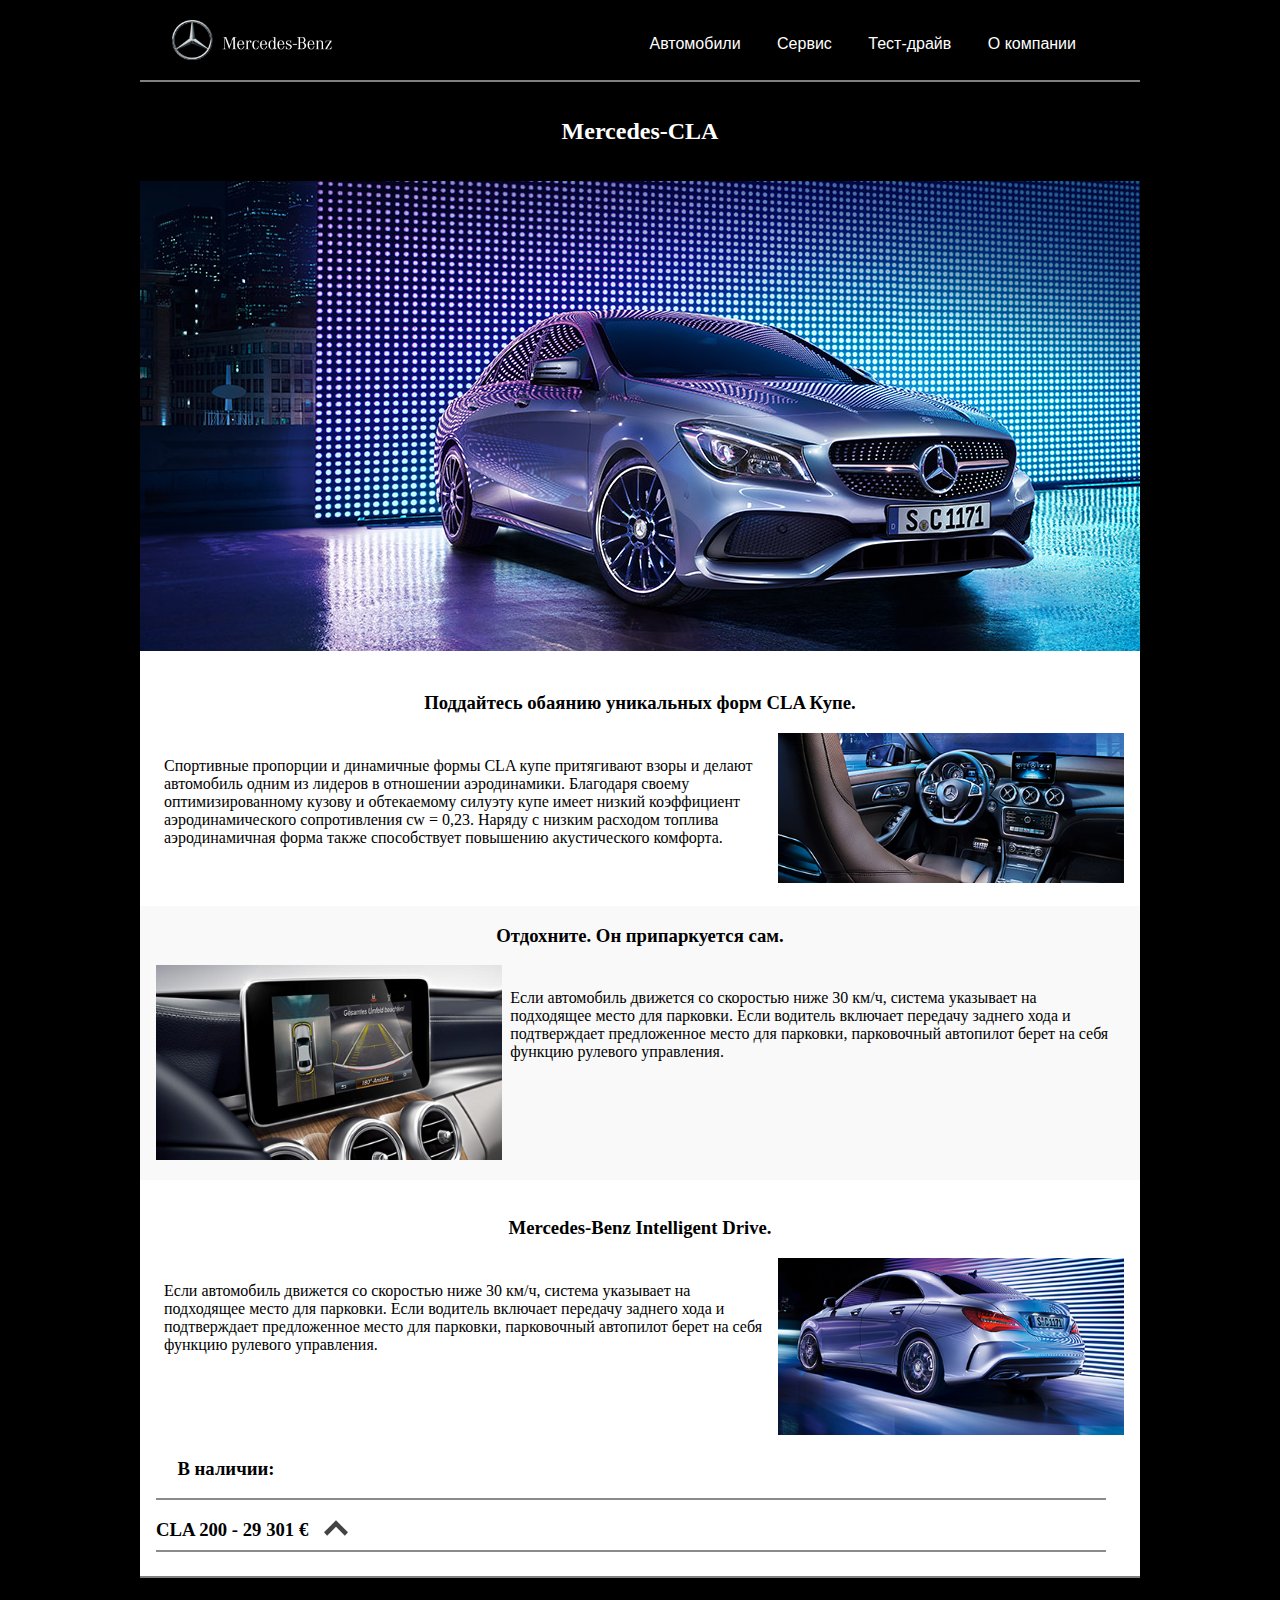
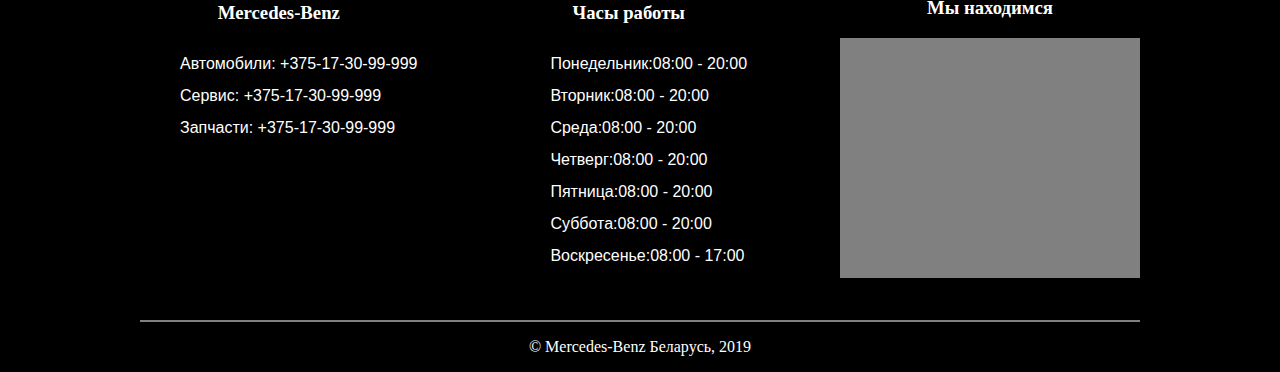
<file: pages/car-model-description/cla.html>
<!DOCTYPE html>
<html lang="ru">
<head>
  <meta charset="UTF-8">
  <meta name="viewport" content="width=device-width">
  <title>Mercedes CLA</title>
  <link rel="stylesheet" href="./../../CSS/pages/car-model-description.css">
  <link rel="icon" type="image/png" href="./../../images/icon/icon.png">
  <script src="./../../JavaScript/jQuery/jquery-3.2.1.js"></script>
  <script src="./../../JavaScript/menu.js"></script>
  <script src="./../../JavaScript/preloader.js"></script>
</head>
<body>
  <div class="wrapper">
    <header>
      <div class="logo">
        <a href="./../../index.html"><img src="./../../images/header/logo.png" alt="Logo" class="logo__image"></a>
      </div>
      <nav class="navigation">
        <a href="#" class="navigation__menu-item">
          <svg height="2em" id="Layer_1" style="enable-background:new 0 0 32 32;" version="1.1" viewBox="0 0 32 32" width="2em" xml:space="preserve" xmlns="http://www.w3.org/2000/svg" xmlns:xlink="http://www.w3.org/1999/xlink"><path d="M4,10h24c1.104,0,2-0.896,2-2s-0.896-2-2-2H4C2.896,6,2,6.896,2,8S2.896,10,4,10z M28,14H4c-1.104,0-2,0.896-2,2  s0.896,2,2,2h24c1.104,0,2-0.896,2-2S29.104,14,28,14z M28,22H4c-1.104,0-2,0.896-2,2s0.896,2,2,2h24c1.104,0,2-0.896,2-2  S29.104,22,28,22z"/></svg>
        </a>
        <ul>
          <li class="navigation__list-item"><a href="./../car-models.html" class="navigation__link">Автомобили</a></li>
          <li class="navigation__list-item"><a href="./../service-form.html" class="navigation__link">Сервис</a></li>
          <li class="navigation__list-item"><a href="./../test-drive-form.html" class="navigation__link">Тест-драйв</a>
          </li>
          <li class="navigation__list-item"><a href="./../about-us.html" class="navigation__link">О компании</a></li>
        </ul>
      </nav>
    </header>
    <div class="top-line"></div>
    <h3 class="car-description__title">Mercedes-CLA</h3>
    <section class="car-description">
      <img src="./../../images/car-model-description/cla/cla-main.jpg" alt="car-description__main">
      <div class="car-description__information">
        <h3>Поддайтесь обаянию уникальных форм CLA Купе.</h3>
        <div class="car-description__case">
          <div class="car-description__text">
            <p>Спортивные пропорции и динамичные формы CLA купе притягивают взоры и делают автомобиль одним из лидеров в
              отношении аэродинамики. Благодаря своему оптимизированному кузову и обтекаемому силуэту купе имеет низкий
              коэффициент аэродинамического сопротивления cw = 0,23. Наряду с низким расходом топлива аэродинамичная форма
              также способствует повышению акустического комфорта.</p>
          </div>
          <div class="car-description__image">
            <img src="./../../images/car-model-description/cla/cla-interior.png" alt="">
          </div>
        </div>
      </div>
      <div class="car-description__information mix-color">
        <h3>Отдохните. Он припаркуется сам.</h3>
        <div class="car-description__case reverse">
          <div class="car-description__text">
            <p>Если автомобиль движется со скоростью ниже 30 км/ч, система указывает на подходящее место для парковки.
              Если водитель включает передачу заднего хода и подтверждает предложенное место для парковки, парковочный
              автопилот берет на себя функцию рулевого управления.</p>
          </div>
          <div class="car-description__image">
            <img src="./../../images/car-model-description/cla/cla-parking-sensors.jpg" alt="">
          </div>
        </div>
      </div>
      <div class="car-description__information">
        <h3>Mercedes-Benz Intelligent Drive.</h3>
        <div class="car-description__case">
          <div class="car-description__text">
            <p>Если автомобиль движется со скоростью ниже 30 км/ч, система указывает на подходящее место для парковки.
              Если водитель включает передачу заднего хода и подтверждает предложенное место для парковки, парковочный
              автопилот берет на себя функцию рулевого управления.</p>
          </div>
          <div class="car-description__image">
            <img src="./../../images/car-model-description/cla/cla.png" alt="">
          </div>
        </div>
      </div>
      <h3 class="car-characteristics__title">В наличии:</h3>
      <section class="car-characteristics">
        <div class="car-characteristics__information">
          <h3 class="car-characteristics__name-price">CLA 200 - 29 301 €</h3>
          <div class="car-characteristics__arrow">
            <svg version="1.1" xmlns="http://www.w3.org/2000/svg" xmlns:xlink="http://www.w3.org/1999/xlink" width="1.5em"
                 height="1.5em" viewBox="0 0 16 16">
              <path fill="#444444" d="M8 2.9l8 8-2.1 2.2-5.9-5.9-5.9 5.9-2.1-2.2z"></path>
            </svg>
          </div>
        </div>
        <div class="car-characteristics__row">
          <div class="car-characteristics__text">
            <p>Двигатель, куб. см.: 1595<br>
              Мощность: 115 кВт (156 л.с.)<br>
              Расход (смешанный), л./100 км.: 5,7<br>
              Разгон 0-100 км/ч, с: 8,2<br>
              Регулярная цена: 31 367 €<br>
              Скидка: 2 066 €<br>
              Новая цена: 29 301 €</p>
          </div>
          <div class="car-characteristics__image">
            <img src="./../../images/car-model-description/cla/cla-characteristics.jpg" alt="">
          </div>
        </div>
      </section>
    </section>
    <div class="bottom-line"></div>
    <section class="contacts">
      <div class="contacts__phone-numbers">
        <h3>Mercedes-Benz</h3>
        <ul>
          <li>Автомобили:<a href="tel:+375173099999"> +375-17-30-99-999</a></li>
          <li>Сервис:<a href="tel:+375173099999"> +375-17-30-99-999</a></li>
          <li>Запчасти:<a href="tel:+375-17-30-99-999"> +375-17-30-99-999</a></li>
        </ul>
      </div>
      <div class="contacts__opening-hours">
        <h3>Часы работы</h3>
        <ul>
          <li>Понедельник:08:00 - 20:00</li>
          <li>Вторник:08:00 - 20:00</li>
          <li>Среда:08:00 - 20:00</li>
          <li>Четверг:08:00 - 20:00</li>
          <li>Пятница:08:00 - 20:00</li>
          <li>Суббота:08:00 - 20:00</li>
          <li>Воскресенье:08:00 - 17:00</li>
        </ul>
      </div>
      <div class="contacts__map">
        <h3>Мы находимся</h3>
        <div class="contacts__map-google">
          <iframe
            src="https://www.google.com/maps/embed?pb=!1m18!1m12!1m3!1d2349.442502981291!2d27.510810315414094!3d53.923881980104106!2m3!1f0!2f0!3f0!3m2!1i1024!2i768!4f13.1!3m3!1m2!1s0x46dbc56ed3f08291%3A0x388320d0365bc54e!2z0JDQstGC0L7QvNC-0LHQuNC70YzQvdGL0Lkg0LTQvtC8INCt0L3QtdGA0LPQuNGPINCT0LzQsdCl!5e0!3m2!1sru!2sby!4v1552336889353"
            width="100%" height="100%" frameborder="0" style="border:0" allowfullscreen></iframe>
        </div>
      </div>
    </section>
    <footer>
      <p class="text-footer">© Mercedes-Benz Беларусь, 2019</p>
    </footer>
    <div id="preloader">
      <div id="status">&nbsp;</div>
    </div>
  </div>
</body>
</html>
</file>
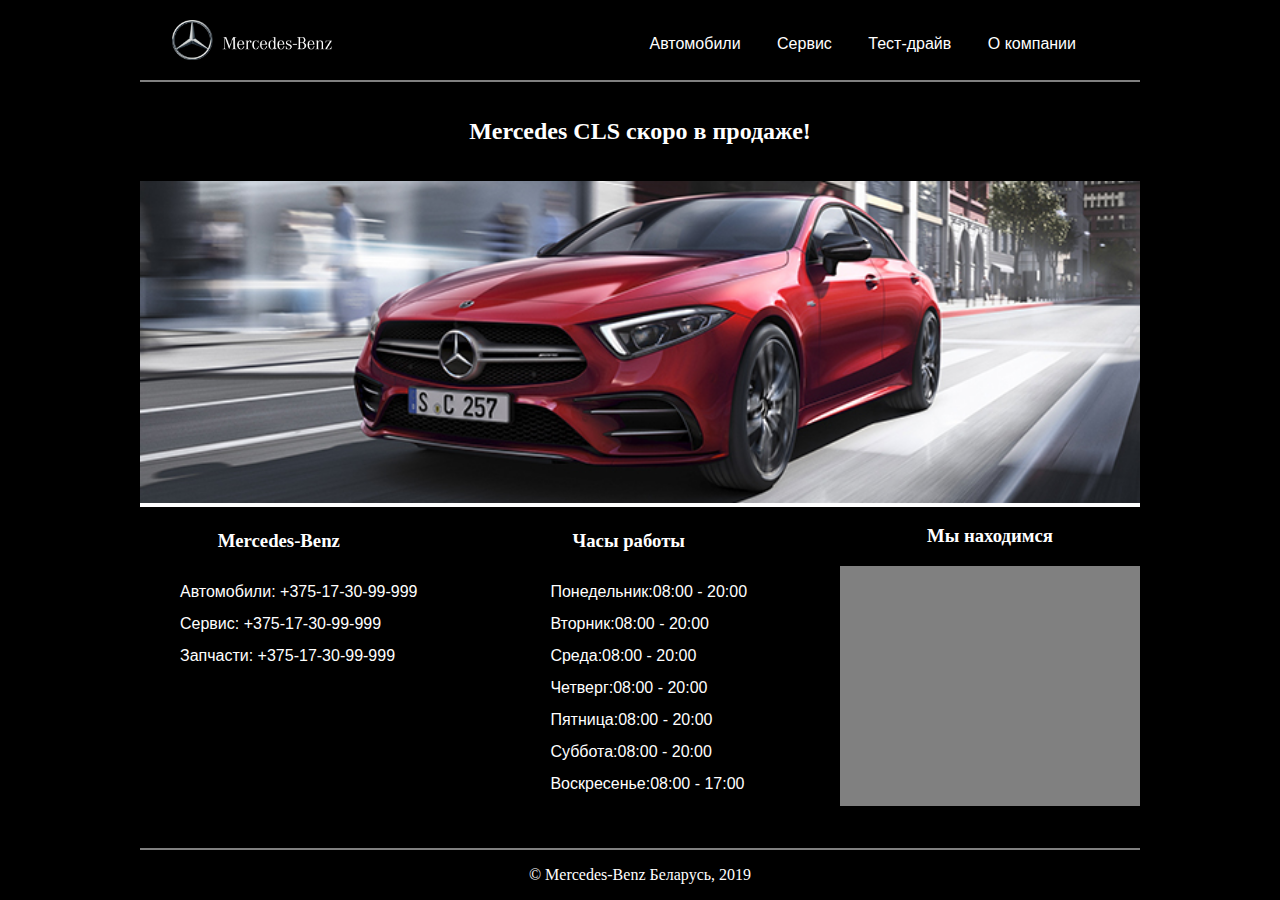
<file: pages/car-model-description/cls.html>
<!DOCTYPE html>
<html lang="ru">
<head>
  <meta charset="UTF-8">
  <meta name="viewport" content="width=device-width">
  <title>Mercedes CLA</title>
  <link rel="stylesheet" href="./../../CSS/pages/car-model-description.css">
  <link rel="icon" type="image/png" href="./../../images/icon/icon.png">
  <script src="./../../JavaScript/jQuery/jquery-3.2.1.js"></script>
  <script src="./../../JavaScript/menu.js"></script>
  <script src="./../../JavaScript/preloader.js"></script>
</head>
<body>
  <div class="wrapper">
    <header>
      <div class="logo">
        <a href="./../../index.html"><img src="./../../images/header/logo.png" alt="Logo" class="logo__image"></a>
      </div>
      <nav class="navigation">
        <a href="#" class="navigation__menu-item">
          <svg height="2em" id="Layer_1" style="enable-background:new 0 0 32 32;" version="1.1" viewBox="0 0 32 32" width="2em" xml:space="preserve" xmlns="http://www.w3.org/2000/svg" xmlns:xlink="http://www.w3.org/1999/xlink"><path d="M4,10h24c1.104,0,2-0.896,2-2s-0.896-2-2-2H4C2.896,6,2,6.896,2,8S2.896,10,4,10z M28,14H4c-1.104,0-2,0.896-2,2  s0.896,2,2,2h24c1.104,0,2-0.896,2-2S29.104,14,28,14z M28,22H4c-1.104,0-2,0.896-2,2s0.896,2,2,2h24c1.104,0,2-0.896,2-2  S29.104,22,28,22z"/></svg>
        </a>
        <ul>
          <li class="navigation__list-item"><a href="./../car-models.html" class="navigation__link">Автомобили</a></li>
          <li class="navigation__list-item"><a href="./../service-form.html" class="navigation__link">Сервис</a></li>
          <li class="navigation__list-item"><a href="./../test-drive-form.html" class="navigation__link">Тест-драйв</a>
          </li>
          <li class="navigation__list-item"><a href="./../about-us.html" class="navigation__link">О компании</a></li>
        </ul>
      </nav>
    </header>
    <div class="top-line"></div>
    <h3 class="car-description__title">Mercedes CLS скоро в продаже!</h3>
    <section class="car-description">
      <img src="./../../images/car-model-description/cls/cls-main.jpg" alt="car-description__main">
    </section>
    <section class="contacts">
      <div class="contacts__phone-numbers">
        <h3>Mercedes-Benz</h3>
        <ul>
          <li>Автомобили:<a href="tel:+375173099999"> +375-17-30-99-999</a></li>
          <li>Сервис:<a href="tel:+375173099999"> +375-17-30-99-999</a></li>
          <li>Запчасти:<a href="tel:+375-17-30-99-999"> +375-17-30-99-999</a></li>
        </ul>
      </div>
      <div class="contacts__opening-hours">
        <h3>Часы работы</h3>
        <ul>
          <li>Понедельник:08:00 - 20:00</li>
          <li>Вторник:08:00 - 20:00</li>
          <li>Среда:08:00 - 20:00</li>
          <li>Четверг:08:00 - 20:00</li>
          <li>Пятница:08:00 - 20:00</li>
          <li>Суббота:08:00 - 20:00</li>
          <li>Воскресенье:08:00 - 17:00</li>
        </ul>
      </div>
      <div class="contacts__map">
        <h3>Мы находимся</h3>
        <div class="contacts__map-google">
          <iframe
            src="https://www.google.com/maps/embed?pb=!1m18!1m12!1m3!1d2349.442502981291!2d27.510810315414094!3d53.923881980104106!2m3!1f0!2f0!3f0!3m2!1i1024!2i768!4f13.1!3m3!1m2!1s0x46dbc56ed3f08291%3A0x388320d0365bc54e!2z0JDQstGC0L7QvNC-0LHQuNC70YzQvdGL0Lkg0LTQvtC8INCt0L3QtdGA0LPQuNGPINCT0LzQsdCl!5e0!3m2!1sru!2sby!4v1552336889353"
            width="100%" height="100%" frameborder="0" style="border:0" allowfullscreen></iframe>
        </div>
      </div>
    </section>
    <footer>
      <p class="text-footer">© Mercedes-Benz Беларусь, 2019</p>
    </footer>
    <div id="preloader">
      <div id="status">&nbsp;</div>
    </div>
  </div>
</body>
</html>
</file>
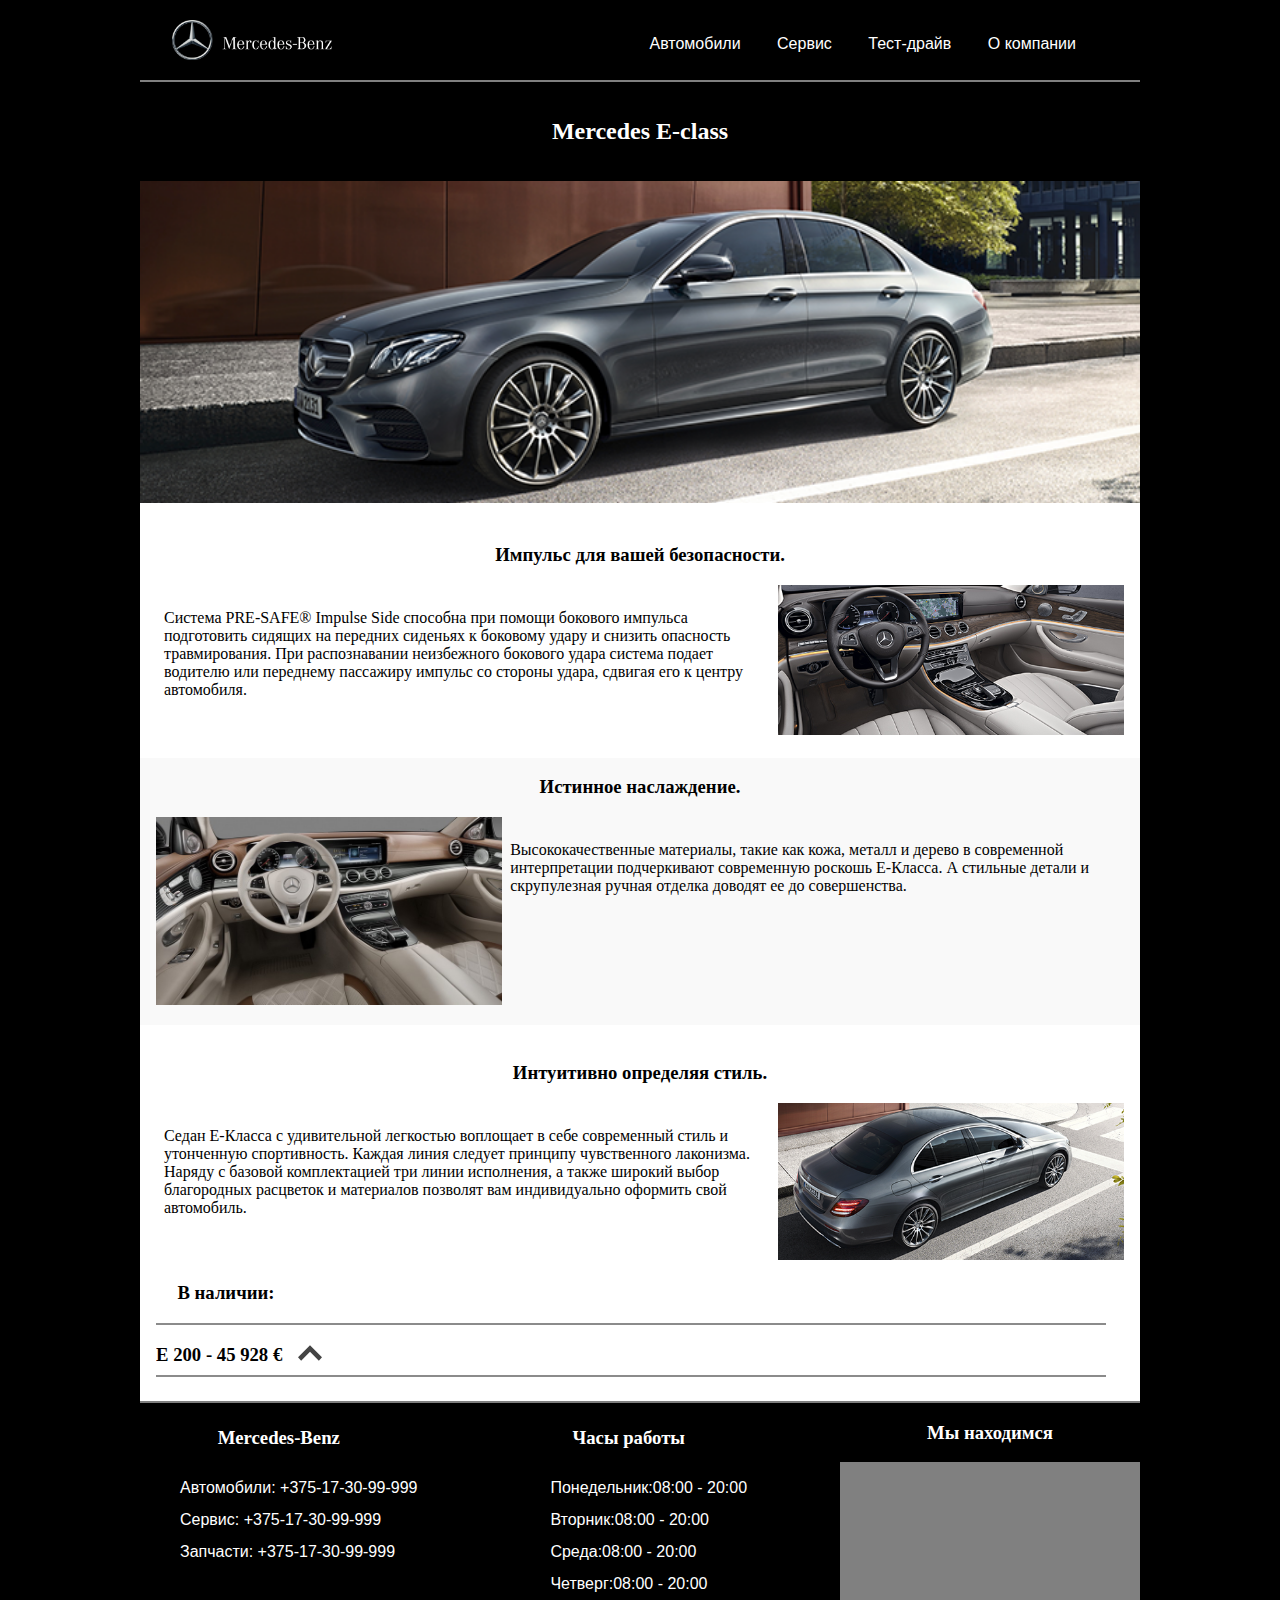
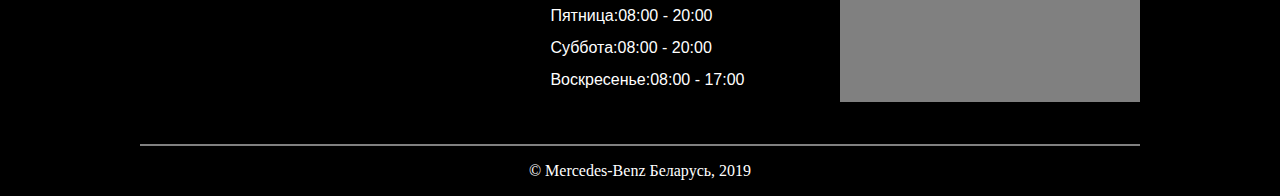
<file: pages/car-model-description/e-class.html>
<!DOCTYPE html>
<html lang="ru">
<head>
  <meta charset="UTF-8">
  <meta name="viewport" content="width=device-width">
  <title>Mercedes E-Class</title>
  <link rel="stylesheet" href="./../../CSS/pages/car-model-description.css">
  <link rel="icon" type="image/png" href="./../../images/icon/icon.png">
  <script src="./../../JavaScript/jQuery/jquery-3.2.1.js"></script>
  <script src="./../../JavaScript/menu.js"></script>
  <script src="./../../JavaScript/preloader.js"></script>
</head>
<body>
<div class="wrapper">
  <header>
    <div class="logo">
      <a href="./../../index.html"><img src="./../../images/header/logo.png" alt="Logo" class="logo__image"></a>
    </div>
    <nav class="navigation">
      <a href="#" class="navigation__menu-item">
        <svg height="2em" id="Layer_1" style="enable-background:new 0 0 32 32;" version="1.1" viewBox="0 0 32 32" width="2em" xml:space="preserve" xmlns="http://www.w3.org/2000/svg" xmlns:xlink="http://www.w3.org/1999/xlink"><path d="M4,10h24c1.104,0,2-0.896,2-2s-0.896-2-2-2H4C2.896,6,2,6.896,2,8S2.896,10,4,10z M28,14H4c-1.104,0-2,0.896-2,2  s0.896,2,2,2h24c1.104,0,2-0.896,2-2S29.104,14,28,14z M28,22H4c-1.104,0-2,0.896-2,2s0.896,2,2,2h24c1.104,0,2-0.896,2-2  S29.104,22,28,22z"/></svg>
      </a>
      <ul>
        <li class="navigation__list-item"><a href="./../car-models.html" class="navigation__link">Автомобили</a></li>
        <li class="navigation__list-item"><a href="./../service-form.html" class="navigation__link">Сервис</a></li>
        <li class="navigation__list-item"><a href="./../test-drive-form.html" class="navigation__link">Тест-драйв</a>
        </li>
        <li class="navigation__list-item"><a href="./../about-us.html" class="navigation__link">О компании</a></li>
      </ul>
    </nav>
  </header>
  <div class="top-line"></div>
  <h3 class="car-description__title">Mercedes E-class</h3>
  <section class="car-description">
    <img src="./../../images/car-model-description/e-class/e-class-main.png" alt="car-description__main">
    <div class="car-description__information">
      <h3>Импульс для вашей безопасности.</h3>
      <div class="car-description__case">
        <div class="car-description__text">
          <p>Система PRE-SAFE® Impulse Side способна при помощи бокового импульса подготовить сидящих на передних
            сиденьях к боковому удару и снизить опасность травмирования. При распознавании неизбежного бокового удара
            система подает водителю или переднему пассажиру импульс со стороны удара, сдвигая его к центру
            автомобиля.</p>
        </div>
        <div class="car-description__image">
          <img src="./../../images/car-model-description/e-class/e-class-interior.jpg" alt="">
        </div>
      </div>
    </div>
    <div class="car-description__information mix-color">
      <h3>Истинное наслаждение.</h3>
      <div class="car-description__case reverse">
        <div class="car-description__text">
          <p>Высококачественные материалы, такие как кожа, металл и дерево в современной интерпретации подчеркивают
            современную роскошь E-Класса. А стильные детали и скрупулезная ручная отделка доводят ее до
            совершенства.</p>
        </div>
        <div class="car-description__image">
          <img src="./../../images/car-model-description/e-class/e-class-materials.jpg" alt="">
        </div>
      </div>
    </div>
    <div class="car-description__information">
      <h3>Интуитивно определяя стиль.</h3>
      <div class="car-description__case">
        <div class="car-description__text">
          <p>Седан E-Класса с удивительной легкостью воплощает в себе современный стиль и утонченную спортивность.
            Каждая линия следует принципу чувственного лаконизма. Наряду с базовой комплектацией три линии исполнения, а
            также широкий выбор благородных расцветок и материалов позволят вам индивидуально оформить свой
            автомобиль.</p>
        </div>
        <div class="car-description__image">
          <img src="./../../images/car-model-description/e-class/e-class-style.png" alt="">
        </div>
      </div>
    </div>
    <h3 class="car-characteristics__title">В наличии:</h3>
    <section class="car-characteristics">
      <div class="car-characteristics__information">
        <h3 class="car-characteristics__name-price">E 200 - 45 928 €</h3>
        <div class="car-characteristics__arrow">
          <svg version="1.1" xmlns="http://www.w3.org/2000/svg" xmlns:xlink="http://www.w3.org/1999/xlink" width="1.5em"
               height="1.5em" viewBox="0 0 16 16">
            <path fill="#444444" d="M8 2.9l8 8-2.1 2.2-5.9-5.9-5.9 5.9-2.1-2.2z"></path>
          </svg>
        </div>
      </div>
      <div class="car-characteristics__row">
        <div class="car-characteristics__text">
          <p>Двигатель, куб. см.: 1991<br>
            Мощность: 135 кВт (184 л.с.)<br>
            Расход (смешанный), л./100 км.: 6,3<br>
            Разгон 0-100 км/ч, с: 8,2<br>
            Цена: 45 928 €<br>
          </p>
        </div>
        <div class="car-characteristics__image">
          <img src="./../../images/car-model-description/cla/cla-characteristics.jpg" alt="">
        </div>
      </div>
    </section>
  </section>
  <div class="bottom-line"></div>
  <section class="contacts">
    <div class="contacts__phone-numbers">
      <h3>Mercedes-Benz</h3>
      <ul>
        <li>Автомобили:<a href="tel:+375173099999"> +375-17-30-99-999</a></li>
        <li>Сервис:<a href="tel:+375173099999"> +375-17-30-99-999</a></li>
        <li>Запчасти:<a href="tel:+375-17-30-99-999"> +375-17-30-99-999</a></li>
      </ul>
    </div>
    <div class="contacts__opening-hours">
      <h3>Часы работы</h3>
      <ul>
        <li>Понедельник:08:00 - 20:00</li>
        <li>Вторник:08:00 - 20:00</li>
        <li>Среда:08:00 - 20:00</li>
        <li>Четверг:08:00 - 20:00</li>
        <li>Пятница:08:00 - 20:00</li>
        <li>Суббота:08:00 - 20:00</li>
        <li>Воскресенье:08:00 - 17:00</li>
      </ul>
    </div>
    <div class="contacts__map">
      <h3>Мы находимся</h3>
      <div class="contacts__map-google">
        <iframe
          src="https://www.google.com/maps/embed?pb=!1m18!1m12!1m3!1d2349.442502981291!2d27.510810315414094!3d53.923881980104106!2m3!1f0!2f0!3f0!3m2!1i1024!2i768!4f13.1!3m3!1m2!1s0x46dbc56ed3f08291%3A0x388320d0365bc54e!2z0JDQstGC0L7QvNC-0LHQuNC70YzQvdGL0Lkg0LTQvtC8INCt0L3QtdGA0LPQuNGPINCT0LzQsdCl!5e0!3m2!1sru!2sby!4v1552336889353"
          width="100%" height="100%" frameborder="0" style="border:0" allowfullscreen></iframe>
      </div>
    </div>
  </section>
  <footer>
    <p class="text-footer">© Mercedes-Benz Беларусь, 2019</p>
  </footer>
  <div id="preloader">
    <div id="status">&nbsp;</div>
  </div>
</div>
</body>
</html>
</file>
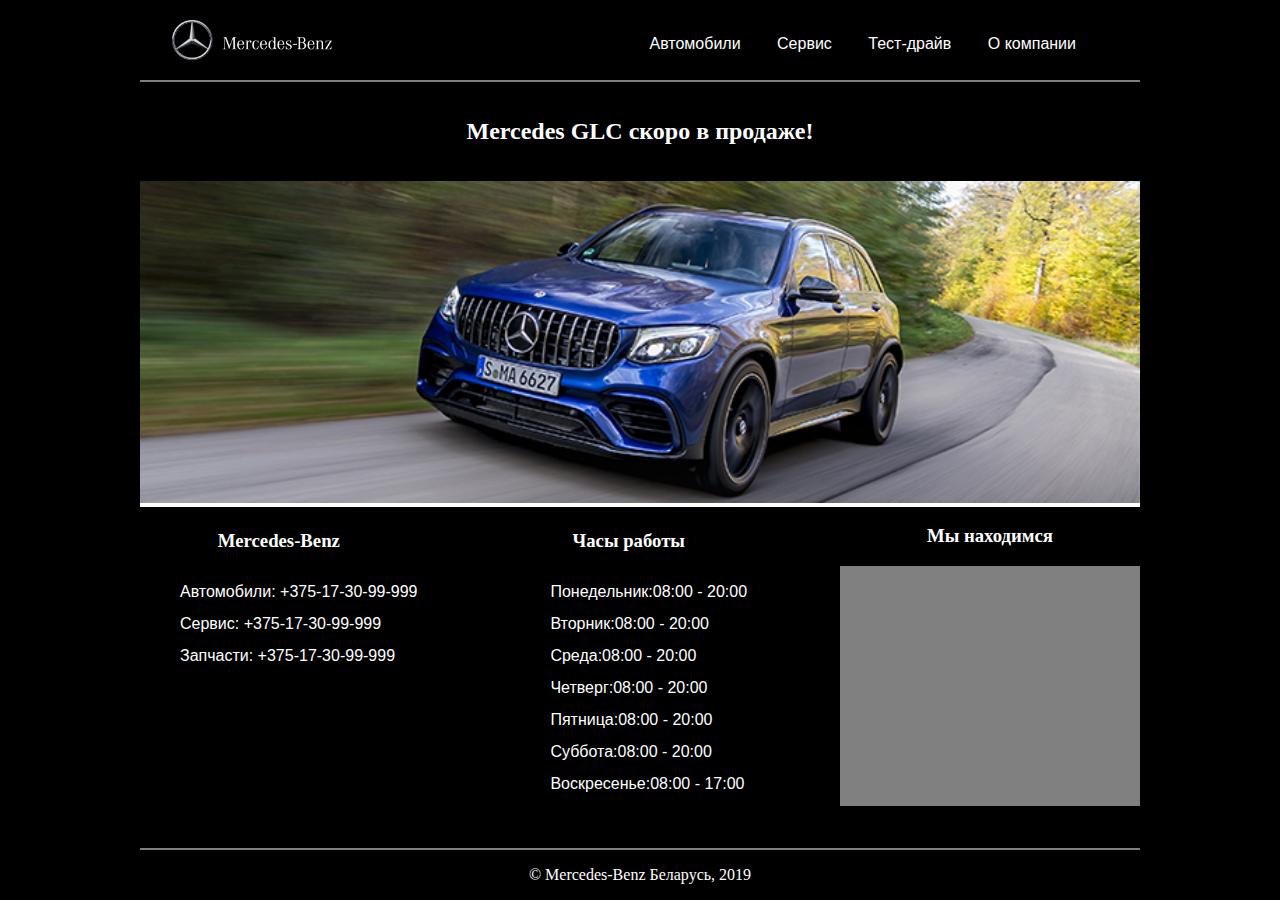
<file: pages/car-model-description/glc.html>
<!DOCTYPE html>
<html lang="ru">
<head>
  <meta charset="UTF-8">
  <meta name="viewport" content="width=device-width">
  <title>Mercedes CLA</title>
  <link rel="stylesheet" href="./../../CSS/pages/car-model-description.css">
  <link rel="icon" type="image/png" href="./../../images/icon/icon.png">
  <script src="./../../JavaScript/jQuery/jquery-3.2.1.js"></script>
  <script src="./../../JavaScript/menu.js"></script>
  <script src="./../../JavaScript/preloader.js"></script>
</head>
<body>
  <div class="wrapper">
    <header>
      <div class="logo">
        <a href="./../../index.html"><img src="./../../images/header/logo.png" alt="Logo" class="logo__image"></a>
      </div>
      <nav class="navigation">
        <a href="#" class="navigation__menu-item">
          <svg height="2em" id="Layer_1" style="enable-background:new 0 0 32 32;" version="1.1" viewBox="0 0 32 32" width="2em" xml:space="preserve" xmlns="http://www.w3.org/2000/svg" xmlns:xlink="http://www.w3.org/1999/xlink"><path d="M4,10h24c1.104,0,2-0.896,2-2s-0.896-2-2-2H4C2.896,6,2,6.896,2,8S2.896,10,4,10z M28,14H4c-1.104,0-2,0.896-2,2  s0.896,2,2,2h24c1.104,0,2-0.896,2-2S29.104,14,28,14z M28,22H4c-1.104,0-2,0.896-2,2s0.896,2,2,2h24c1.104,0,2-0.896,2-2  S29.104,22,28,22z"/></svg>
        </a>
        <ul>
          <li class="navigation__list-item"><a href="./../car-models.html" class="navigation__link">Автомобили</a></li>
          <li class="navigation__list-item"><a href="./../service-form.html" class="navigation__link">Сервис</a></li>
          <li class="navigation__list-item"><a href="./../test-drive-form.html" class="navigation__link">Тест-драйв</a>
          </li>
          <li class="navigation__list-item"><a href="./../about-us.html" class="navigation__link">О компании</a></li>
        </ul>
      </nav>
    </header>
    <div class="top-line"></div>
    <h3 class="car-description__title">Mercedes GLC скоро в продаже!</h3>
    <section class="car-description">
      <img src="./../../images/car-model-description/glc/glc-main.jpg" alt="car-description__main">
    </section>
    <section class="contacts">
      <div class="contacts__phone-numbers">
        <h3>Mercedes-Benz</h3>
        <ul>
          <li>Автомобили:<a href="tel:+375173099999"> +375-17-30-99-999</a></li>
          <li>Сервис:<a href="tel:+375173099999"> +375-17-30-99-999</a></li>
          <li>Запчасти:<a href="tel:+375-17-30-99-999"> +375-17-30-99-999</a></li>
        </ul>
      </div>
      <div class="contacts__opening-hours">
        <h3>Часы работы</h3>
        <ul>
          <li>Понедельник:08:00 - 20:00</li>
          <li>Вторник:08:00 - 20:00</li>
          <li>Среда:08:00 - 20:00</li>
          <li>Четверг:08:00 - 20:00</li>
          <li>Пятница:08:00 - 20:00</li>
          <li>Суббота:08:00 - 20:00</li>
          <li>Воскресенье:08:00 - 17:00</li>
        </ul>
      </div>
      <div class="contacts__map">
        <h3>Мы находимся</h3>
        <div class="contacts__map-google">
          <iframe
            src="https://www.google.com/maps/embed?pb=!1m18!1m12!1m3!1d2349.442502981291!2d27.510810315414094!3d53.923881980104106!2m3!1f0!2f0!3f0!3m2!1i1024!2i768!4f13.1!3m3!1m2!1s0x46dbc56ed3f08291%3A0x388320d0365bc54e!2z0JDQstGC0L7QvNC-0LHQuNC70YzQvdGL0Lkg0LTQvtC8INCt0L3QtdGA0LPQuNGPINCT0LzQsdCl!5e0!3m2!1sru!2sby!4v1552336889353"
            width="100%" height="100%" frameborder="0" style="border:0" allowfullscreen></iframe>
        </div>
      </div>
    </section>
    <footer>
      <p class="text-footer">© Mercedes-Benz Беларусь, 2019</p>
    </footer>
    <div id="preloader">
      <div id="status">&nbsp;</div>
    </div>
  </div>
</body>
</html>
</file>
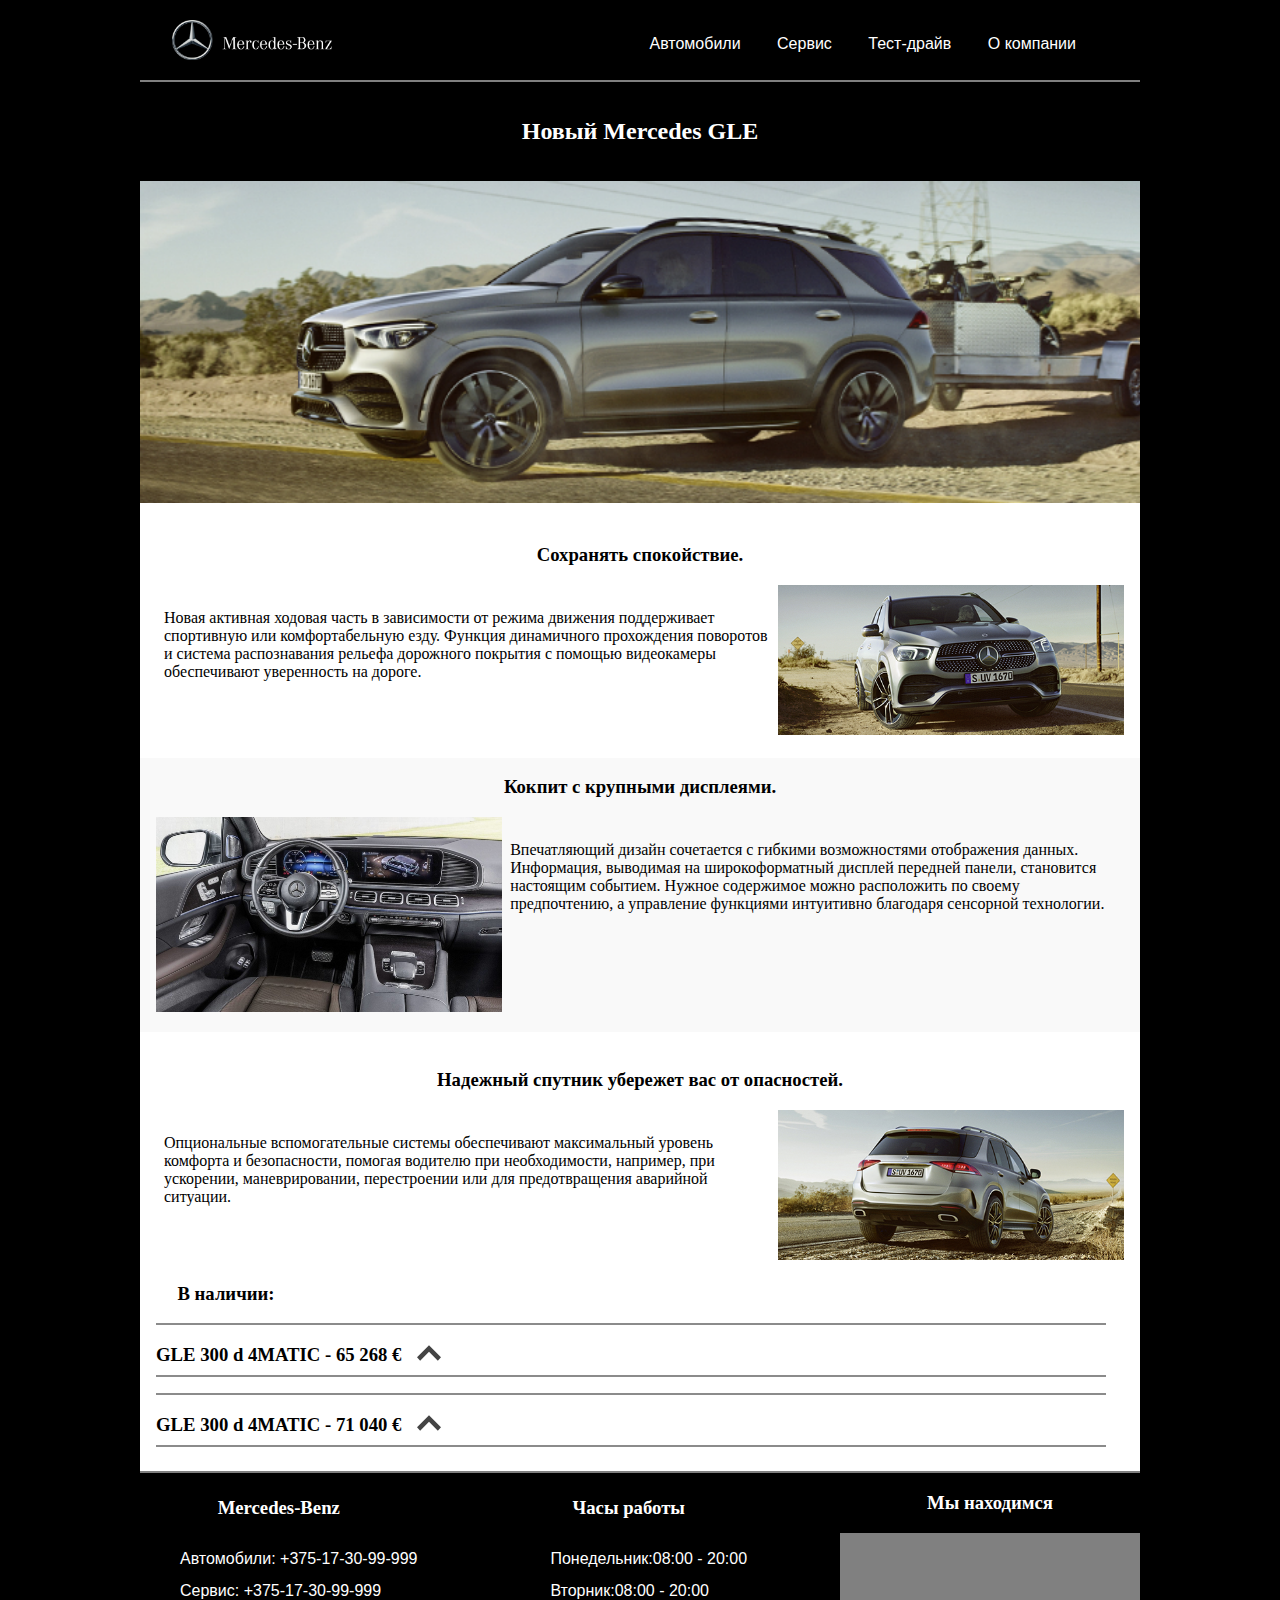
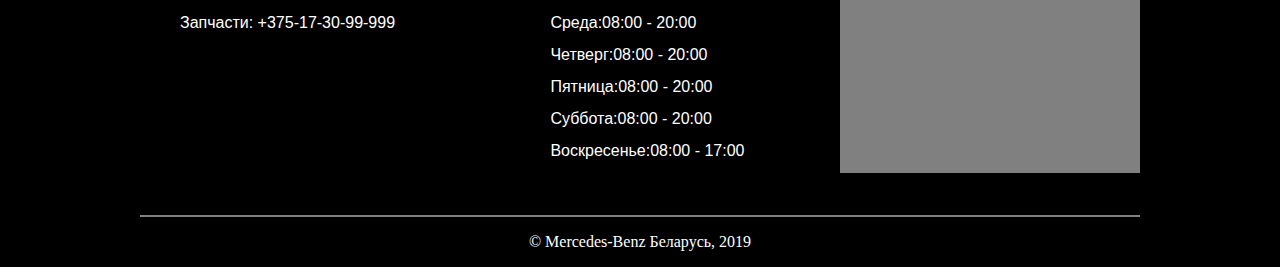
<file: pages/car-model-description/gle.html>
<!DOCTYPE html>
<html lang="ru">
<head>
  <meta charset="UTF-8">
  <meta name="viewport" content="width=device-width">
  <title>Mercedes GLE</title>
  <link rel="stylesheet" href="./../../CSS/pages/car-model-description.css">
  <link rel="icon" type="image/png" href="./../../images/icon/icon.png">
  <script src="./../../JavaScript/jQuery/jquery-3.2.1.js"></script>
  <script src="./../../JavaScript/menu.js"></script>
  <script src="./../../JavaScript/preloader.js"></script>
</head>
<body>
  <div class="wrapper">
    <header>
      <div class="logo">
        <a href="./../../index.html"><img src="./../../images/header/logo.png" alt="Logo" class="logo__image"></a>
      </div>
      <nav class="navigation">
        <a href="#" class="navigation__menu-item">
          <svg height="2em" id="Layer_1" style="enable-background:new 0 0 32 32;" version="1.1" viewBox="0 0 32 32" width="2em" xml:space="preserve" xmlns="http://www.w3.org/2000/svg" xmlns:xlink="http://www.w3.org/1999/xlink"><path d="M4,10h24c1.104,0,2-0.896,2-2s-0.896-2-2-2H4C2.896,6,2,6.896,2,8S2.896,10,4,10z M28,14H4c-1.104,0-2,0.896-2,2  s0.896,2,2,2h24c1.104,0,2-0.896,2-2S29.104,14,28,14z M28,22H4c-1.104,0-2,0.896-2,2s0.896,2,2,2h24c1.104,0,2-0.896,2-2  S29.104,22,28,22z"/></svg>
        </a>
        <ul>
          <li class="navigation__list-item"><a href="./../car-models.html" class="navigation__link">Автомобили</a></li>
          <li class="navigation__list-item"><a href="./../service-form.html" class="navigation__link">Сервис</a></li>
          <li class="navigation__list-item"><a href="./../test-drive-form.html" class="navigation__link">Тест-драйв</a>
          </li>
          <li class="navigation__list-item"><a href="./../about-us.html" class="navigation__link">О компании</a></li>
        </ul>
      </nav>
    </header>
    <div class="top-line"></div>
    <h3 class="car-description__title">Новый Mercedes GLE</h3>
    <section class="car-description">
      <img src="./../../images/car-model-description/gle/gle-main.png" alt="car-description__main">
      <div class="car-description__information">
        <h3>Сохранять спокойствие.</h3>
        <div class="car-description__case">
          <div class="car-description__text">
            <p>Новая активная ходовая часть в зависимости от режима движения поддерживает спортивную или комфортабельную
              езду. Функция динамичного прохождения поворотов и система распознавания рельефа дорожного покрытия с помощью
              видеокамеры обеспечивают уверенность на дороге.</p>
          </div>
          <div class="car-description__image">
            <img src="./../../images/car-model-description/gle/gle-calm.png" alt="">
          </div>
        </div>
      </div>
      <div class="car-description__information mix-color">
        <h3>Кокпит с крупными дисплеями.</h3>
        <div class="car-description__case reverse">
          <div class="car-description__text">
            <p>Впечатляющий дизайн сочетается с гибкими возможностями отображения данных. Информация, выводимая на
              широкоформатный дисплей передней панели, становится настоящим событием. Нужное содержимое можно расположить
              по своему предпочтению, а управление функциями интуитивно благодаря сенсорной технологии.</p>
          </div>
          <div class="car-description__image">
            <img src="./../../images/car-model-description/gle/gle-cocpit.jpg" alt="">
          </div>
        </div>
      </div>
      <div class="car-description__information">
        <h3>Надежный спутник убережет вас от опасностей.</h3>
        <div class="car-description__case">
          <div class="car-description__text">
            <p>Опциональные вспомогательные системы обеспечивают максимальный уровень комфорта и безопасности, помогая
              водителю при необходимости, например, при ускорении, маневрировании, перестроении или для предотвращения
              аварийной ситуации.</p>
          </div>
          <div class="car-description__image">
            <img src="./../../images/car-model-description/gle/gle-safety-system.jpg" alt="">
          </div>
        </div>
      </div>
      <h3 class="car-characteristics__title">В наличии:</h3>
      <section class="car-characteristics">
        <div class="car-characteristics__information">
          <h3 class="car-characteristics__name-price">GLE 300 d 4MATIC - 65 268 €</h3>
          <div class="car-characteristics__arrow">
            <svg version="1.1" xmlns="http://www.w3.org/2000/svg" xmlns:xlink="http://www.w3.org/1999/xlink" width="1.5em"
                 height="1.5em" viewBox="0 0 16 16">
              <path fill="#444444" d="M8 2.9l8 8-2.1 2.2-5.9-5.9-5.9 5.9-2.1-2.2z"></path>
            </svg>
          </div>
        </div>
        <div class="car-characteristics__row">
          <div class="car-characteristics__text">
            <p>Двигатель, куб. см.: 1950<br>
              Мощность: 245 л.с.<br>
              Расход (смешанный), л./100 км.: 6,4<br>
              Разгон 0-100 км/ч, с: 7,2<br>
              Цена: 65 268 €<br>
            </p>
          </div>
          <div class="car-characteristics__image">
            <img src="./../../images/car-model-description/gle/gle-black.jpg" alt="">
          </div>
        </div>
      </section>
      <section class="car-characteristics">
        <div class="car-characteristics__information">
          <h3 class="car-characteristics__name-price">GLE 300 d 4MATIC - 71 040 €</h3>
          <div class="car-characteristics__arrow">
            <svg version="1.1" xmlns="http://www.w3.org/2000/svg" xmlns:xlink="http://www.w3.org/1999/xlink" width="1.5em"
                 height="1.5em" viewBox="0 0 16 16">
              <path fill="#444444" d="M8 2.9l8 8-2.1 2.2-5.9-5.9-5.9 5.9-2.1-2.2z"></path>
            </svg>
          </div>
        </div>
        <div class="car-characteristics__row">
          <div class="car-characteristics__text">
            <p>Двигатель, куб. см.: 1950<br>
              Мощность: 245 л.с.<br>
              Расход (смешанный), л./100 км.: 6,4<br>
              Разгон 0-100 км/ч, с: 7,2<br>
              Цена: 71 040 €<br>
            </p>
          </div>
          <div class="car-characteristics__image">
            <img src="./../../images/car-model-description/gle/gle-blue.gif" alt="">
          </div>
        </div>
      </section>
    </section>
    <div class="bottom-line"></div>
    <section class="contacts">
      <div class="contacts__phone-numbers">
        <h3>Mercedes-Benz</h3>
        <ul>
          <li>Автомобили:<a href="tel:+375173099999"> +375-17-30-99-999</a></li>
          <li>Сервис:<a href="tel:+375173099999"> +375-17-30-99-999</a></li>
          <li>Запчасти:<a href="tel:+375-17-30-99-999"> +375-17-30-99-999</a></li>
        </ul>
      </div>
      <div class="contacts__opening-hours">
        <h3>Часы работы</h3>
        <ul>
          <li>Понедельник:08:00 - 20:00</li>
          <li>Вторник:08:00 - 20:00</li>
          <li>Среда:08:00 - 20:00</li>
          <li>Четверг:08:00 - 20:00</li>
          <li>Пятница:08:00 - 20:00</li>
          <li>Суббота:08:00 - 20:00</li>
          <li>Воскресенье:08:00 - 17:00</li>
        </ul>
      </div>
      <div class="contacts__map">
        <h3>Мы находимся</h3>
        <div class="contacts__map-google">
          <iframe
            src="https://www.google.com/maps/embed?pb=!1m18!1m12!1m3!1d2349.442502981291!2d27.510810315414094!3d53.923881980104106!2m3!1f0!2f0!3f0!3m2!1i1024!2i768!4f13.1!3m3!1m2!1s0x46dbc56ed3f08291%3A0x388320d0365bc54e!2z0JDQstGC0L7QvNC-0LHQuNC70YzQvdGL0Lkg0LTQvtC8INCt0L3QtdGA0LPQuNGPINCT0LzQsdCl!5e0!3m2!1sru!2sby!4v1552336889353"
            width="100%" height="100%" frameborder="0" style="border:0" allowfullscreen></iframe>
        </div>
      </div>
    </section>
    <footer>
      <p class="text-footer">© Mercedes-Benz Беларусь, 2019</p>
    </footer>
    <div id="preloader">
      <div id="status">&nbsp;</div>
    </div>
  </div>
</body>
</html>
</file>
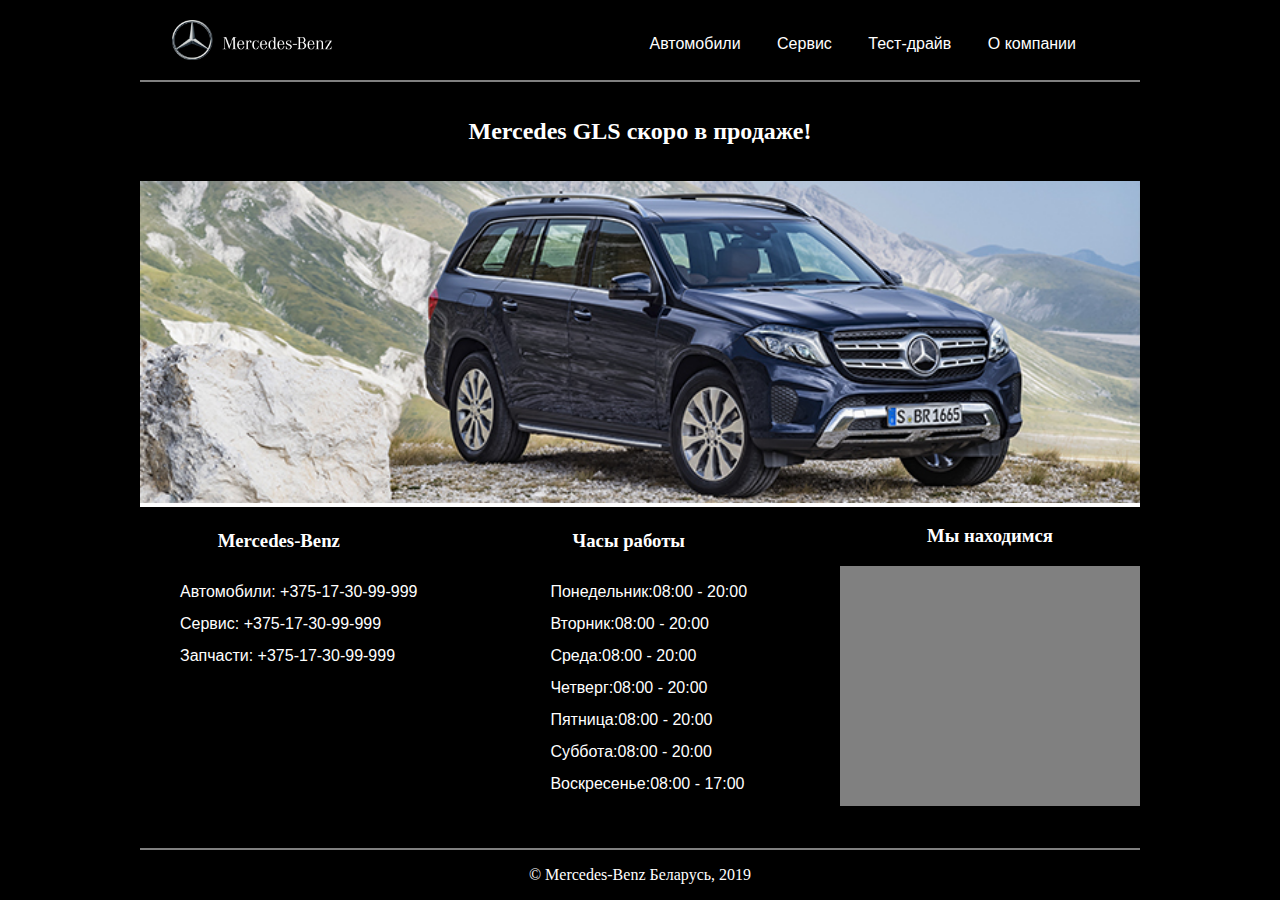
<file: pages/car-model-description/gls.html>
<!DOCTYPE html>
<html lang="ru">
<head>
  <meta charset="UTF-8">
  <meta name="viewport" content="width=device-width">
  <title>Mercedes GLS</title>
  <link rel="stylesheet" href="./../../CSS/pages/car-model-description.css">
  <link rel="icon" type="image/png" href="./../../images/icon/icon.png">
  <script src="./../../JavaScript/jQuery/jquery-3.2.1.js"></script>
  <script src="./../../JavaScript/menu.js"></script>
  <script src="./../../JavaScript/preloader.js"></script>
</head>
<body>
  <div class="wrapper">
    <header>
      <div class="logo">
        <a href="./../../index.html"><img src="./../../images/header/logo.png" alt="Logo" class="logo__image"></a>
      </div>
      <nav class="navigation">
        <a href="#" class="navigation__menu-item">
          <svg height="2em" id="Layer_1" style="enable-background:new 0 0 32 32;" version="1.1" viewBox="0 0 32 32" width="2em" xml:space="preserve" xmlns="http://www.w3.org/2000/svg" xmlns:xlink="http://www.w3.org/1999/xlink"><path d="M4,10h24c1.104,0,2-0.896,2-2s-0.896-2-2-2H4C2.896,6,2,6.896,2,8S2.896,10,4,10z M28,14H4c-1.104,0-2,0.896-2,2  s0.896,2,2,2h24c1.104,0,2-0.896,2-2S29.104,14,28,14z M28,22H4c-1.104,0-2,0.896-2,2s0.896,2,2,2h24c1.104,0,2-0.896,2-2  S29.104,22,28,22z"/></svg>
        </a>
        <ul>
          <li class="navigation__list-item"><a href="./../car-models.html" class="navigation__link">Автомобили</a></li>
          <li class="navigation__list-item"><a href="./../service-form.html" class="navigation__link">Сервис</a></li>
          <li class="navigation__list-item"><a href="./../test-drive-form.html" class="navigation__link">Тест-драйв</a>
          </li>
          <li class="navigation__list-item"><a href="./../about-us.html" class="navigation__link">О компании</a></li>
        </ul>
      </nav>
    </header>
    <div class="top-line"></div>
    <h3 class="car-description__title">Mercedes GLS скоро в продаже!</h3>
    <section class="car-description">
      <img src="./../../images/car-model-description/gls/gls-main.jpg" alt="car-description__main">
    </section>
    <section class="contacts">
      <div class="contacts__phone-numbers">
        <h3>Mercedes-Benz</h3>
        <ul>
          <li>Автомобили:<a href="tel:+375173099999"> +375-17-30-99-999</a></li>
          <li>Сервис:<a href="tel:+375173099999"> +375-17-30-99-999</a></li>
          <li>Запчасти:<a href="tel:+375-17-30-99-999"> +375-17-30-99-999</a></li>
        </ul>
      </div>
      <div class="contacts__opening-hours">
        <h3>Часы работы</h3>
        <ul>
          <li>Понедельник:08:00 - 20:00</li>
          <li>Вторник:08:00 - 20:00</li>
          <li>Среда:08:00 - 20:00</li>
          <li>Четверг:08:00 - 20:00</li>
          <li>Пятница:08:00 - 20:00</li>
          <li>Суббота:08:00 - 20:00</li>
          <li>Воскресенье:08:00 - 17:00</li>
        </ul>
      </div>
      <div class="contacts__map">
        <h3>Мы находимся</h3>
        <div class="contacts__map-google">
          <iframe
            src="https://www.google.com/maps/embed?pb=!1m18!1m12!1m3!1d2349.442502981291!2d27.510810315414094!3d53.923881980104106!2m3!1f0!2f0!3f0!3m2!1i1024!2i768!4f13.1!3m3!1m2!1s0x46dbc56ed3f08291%3A0x388320d0365bc54e!2z0JDQstGC0L7QvNC-0LHQuNC70YzQvdGL0Lkg0LTQvtC8INCt0L3QtdGA0LPQuNGPINCT0LzQsdCl!5e0!3m2!1sru!2sby!4v1552336889353"
            width="100%" height="100%" frameborder="0" style="border:0" allowfullscreen></iframe>
        </div>
      </div>
    </section>
    <footer>
      <p class="text-footer">© Mercedes-Benz Беларусь, 2019</p>
    </footer>
    <div id="preloader">
      <div id="status">&nbsp;</div>
    </div>
  </div>
</body>
</html>
</file>
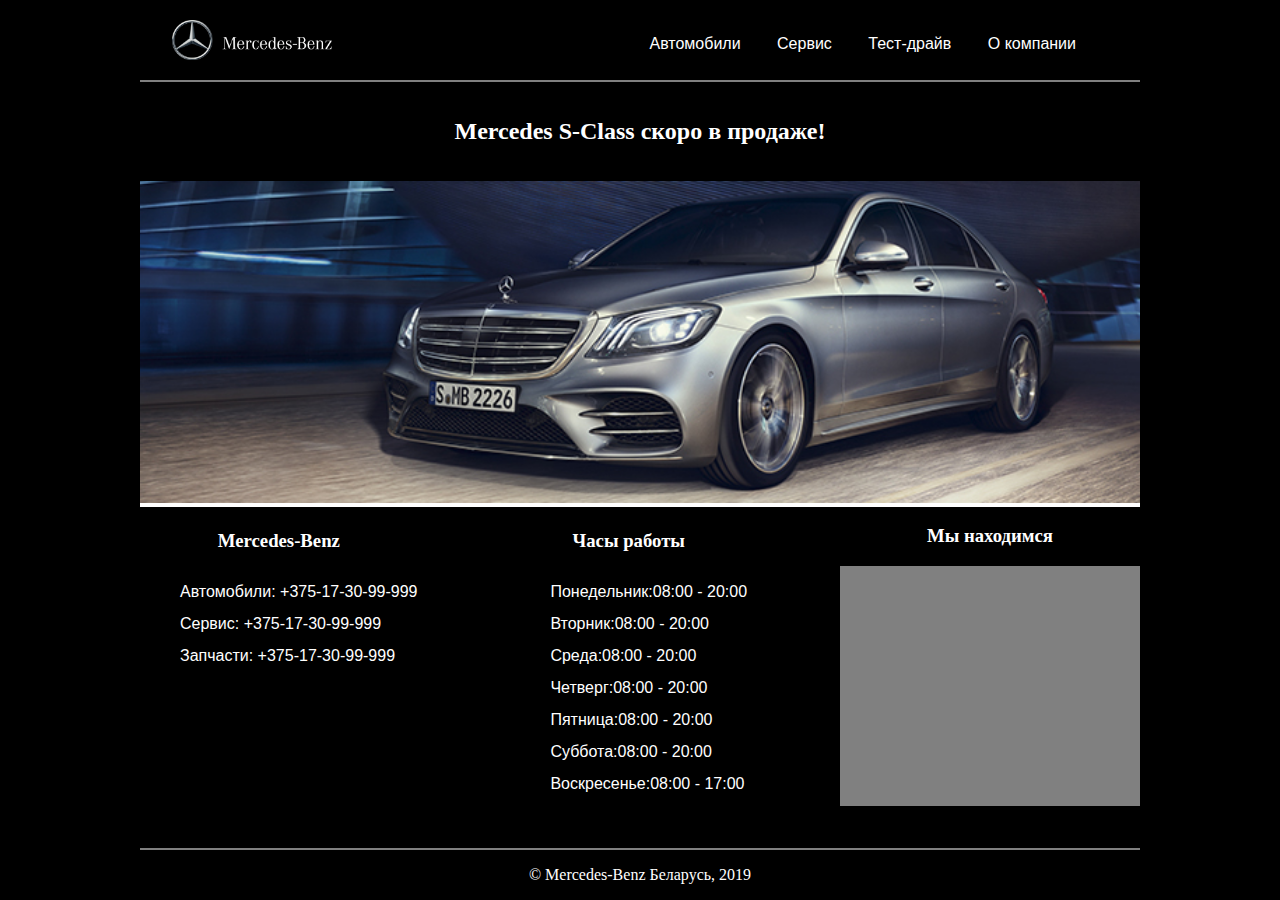
<file: pages/car-model-description/s-class.html>
<!DOCTYPE html>
<html lang="ru">
<head>
  <meta charset="UTF-8">
  <meta name="viewport" content="width=device-width">
  <title>Mercedes S-Class</title>
  <link rel="stylesheet" href="./../../CSS/pages/car-model-description.css">
  <link rel="icon" type="image/png" href="./../../images/icon/icon.png">
  <script src="./../../JavaScript/jQuery/jquery-3.2.1.js"></script>
  <script src="./../../JavaScript/menu.js"></script>
  <script src="./../../JavaScript/preloader.js"></script>
</head>
<body>
  <div class="wrapper">
    <header>
      <div class="logo">
        <a href="./../../index.html"><img src="./../../images/header/logo.png" alt="Logo" class="logo__image"></a>
      </div>
      <nav class="navigation">
        <a href="#" class="navigation__menu-item">
          <svg height="2em" id="Layer_1" style="enable-background:new 0 0 32 32;" version="1.1" viewBox="0 0 32 32" width="2em" xml:space="preserve" xmlns="http://www.w3.org/2000/svg" xmlns:xlink="http://www.w3.org/1999/xlink"><path d="M4,10h24c1.104,0,2-0.896,2-2s-0.896-2-2-2H4C2.896,6,2,6.896,2,8S2.896,10,4,10z M28,14H4c-1.104,0-2,0.896-2,2  s0.896,2,2,2h24c1.104,0,2-0.896,2-2S29.104,14,28,14z M28,22H4c-1.104,0-2,0.896-2,2s0.896,2,2,2h24c1.104,0,2-0.896,2-2  S29.104,22,28,22z"/></svg>
        </a>
        <ul>
          <li class="navigation__list-item"><a href="./../car-models.html" class="navigation__link">Автомобили</a></li>
          <li class="navigation__list-item"><a href="./../service-form.html" class="navigation__link">Сервис</a></li>
          <li class="navigation__list-item"><a href="./../test-drive-form.html" class="navigation__link">Тест-драйв</a>
          </li>
          <li class="navigation__list-item"><a href="./../about-us.html" class="navigation__link">О компании</a></li>
        </ul>
      </nav>
    </header>
    <div class="top-line"></div>
    <h3 class="car-description__title">Mercedes S-Class скоро в продаже!</h3>
    <section class="car-description">
      <img src="./../../images/car-model-description/s-class/s-class-main.jpg" alt="car-description__main">
    </section>
    <section class="contacts">
      <div class="contacts__phone-numbers">
        <h3>Mercedes-Benz</h3>
        <ul>
          <li>Автомобили:<a href="tel:+375173099999"> +375-17-30-99-999</a></li>
          <li>Сервис:<a href="tel:+375173099999"> +375-17-30-99-999</a></li>
          <li>Запчасти:<a href="tel:+375-17-30-99-999"> +375-17-30-99-999</a></li>
        </ul>
      </div>
      <div class="contacts__opening-hours">
        <h3>Часы работы</h3>
        <ul>
          <li>Понедельник:08:00 - 20:00</li>
          <li>Вторник:08:00 - 20:00</li>
          <li>Среда:08:00 - 20:00</li>
          <li>Четверг:08:00 - 20:00</li>
          <li>Пятница:08:00 - 20:00</li>
          <li>Суббота:08:00 - 20:00</li>
          <li>Воскресенье:08:00 - 17:00</li>
        </ul>
      </div>
      <div class="contacts__map">
        <h3>Мы находимся</h3>
        <div class="contacts__map-google">
          <iframe
            src="https://www.google.com/maps/embed?pb=!1m18!1m12!1m3!1d2349.442502981291!2d27.510810315414094!3d53.923881980104106!2m3!1f0!2f0!3f0!3m2!1i1024!2i768!4f13.1!3m3!1m2!1s0x46dbc56ed3f08291%3A0x388320d0365bc54e!2z0JDQstGC0L7QvNC-0LHQuNC70YzQvdGL0Lkg0LTQvtC8INCt0L3QtdGA0LPQuNGPINCT0LzQsdCl!5e0!3m2!1sru!2sby!4v1552336889353"
            width="100%" height="100%" frameborder="0" style="border:0" allowfullscreen></iframe>
        </div>
      </div>
    </section>
    <footer>
      <p class="text-footer">© Mercedes-Benz Беларусь, 2019</p>
    </footer>
    <div id="preloader">
      <div id="status">&nbsp;</div>
    </div>
  </div>
</body>
</html>
</file>
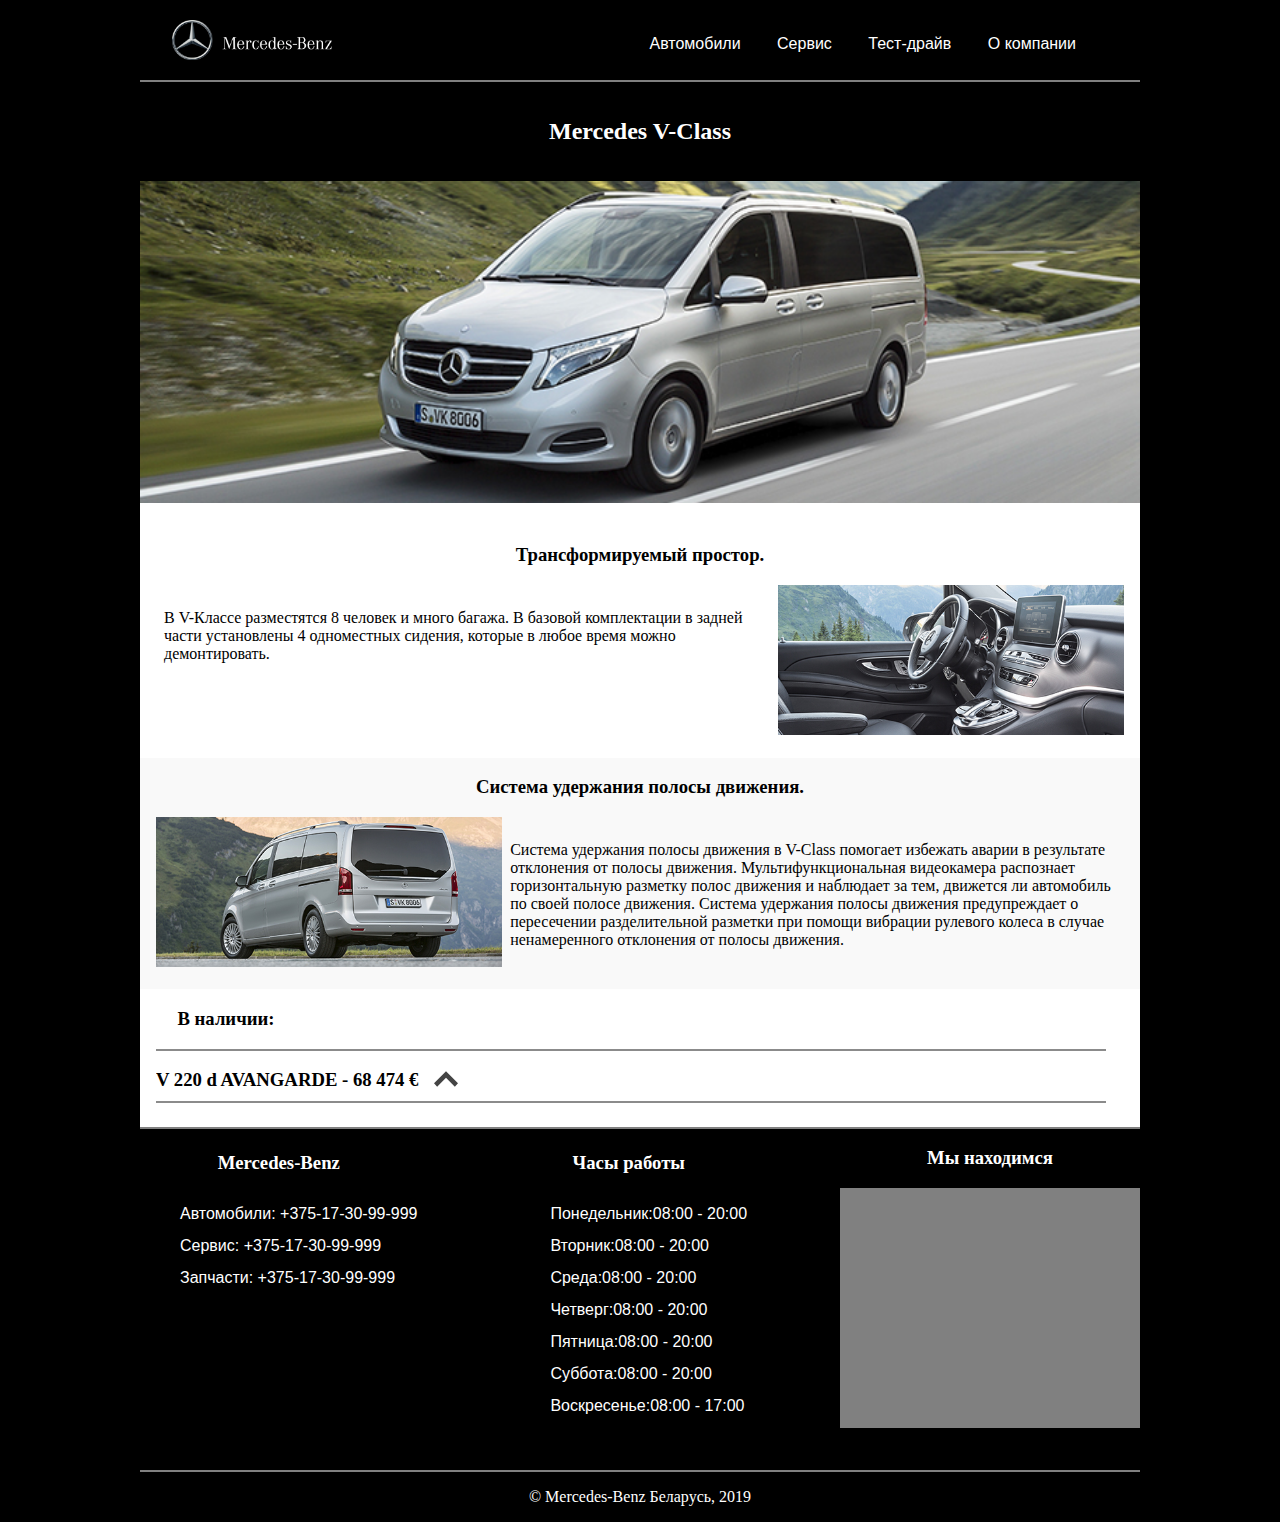
<file: pages/car-model-description/v-class.html>
<!DOCTYPE html>
<html lang="ru">
<head>
  <meta charset="UTF-8">
  <meta name="viewport" content="width=device-width">
  <title>Mercedes V-Class</title>
  <link rel="stylesheet" href="./../../CSS/pages/car-model-description.css">
  <link rel="icon" type="image/png" href="./../../images/icon/icon.png">
  <script src="./../../JavaScript/jQuery/jquery-3.2.1.js"></script>
  <script src="./../../JavaScript/menu.js"></script>
  <script src="./../../JavaScript/preloader.js"></script>
</head>
<body>
  <div class="wrapper">

    <header>
      <div class="logo">
        <a href="./../../index.html"><img src="./../../images/header/logo.png" alt="Logo" class="logo__image"></a>
      </div>
      <nav class="navigation">
        <a href="#" class="navigation__menu-item">
          <svg height="2em" id="Layer_1" style="enable-background:new 0 0 32 32;" version="1.1" viewBox="0 0 32 32" width="2em" xml:space="preserve" xmlns="http://www.w3.org/2000/svg" xmlns:xlink="http://www.w3.org/1999/xlink"><path d="M4,10h24c1.104,0,2-0.896,2-2s-0.896-2-2-2H4C2.896,6,2,6.896,2,8S2.896,10,4,10z M28,14H4c-1.104,0-2,0.896-2,2  s0.896,2,2,2h24c1.104,0,2-0.896,2-2S29.104,14,28,14z M28,22H4c-1.104,0-2,0.896-2,2s0.896,2,2,2h24c1.104,0,2-0.896,2-2  S29.104,22,28,22z"/></svg>
        </a>
        <ul>
          <li class="navigation__list-item"><a href="./../car-models.html" class="navigation__link">Автомобили</a></li>
          <li class="navigation__list-item"><a href="./../service-form.html" class="navigation__link">Сервис</a></li>
          <li class="navigation__list-item"><a href="./../test-drive-form.html" class="navigation__link">Тест-драйв</a></li>
          <li class="navigation__list-item"><a href="./../about-us.html" class="navigation__link">О компании</a></li>
        </ul>
      </nav>
    </header>
    <div class="top-line"></div>
    <h3 class="car-description__title">Mercedes V-Class</h3>
    <section class="car-description">
      <img src="./../../images/car-model-description/v-class/v-class-main.jpg" alt="car-description__main" >
      <div class="car-description__information">
        <h3>Трансформируемый простор.</h3>
        <div class="car-description__case">
          <div class="car-description__text">
            <p>В V-Классе разместятся 8 человек и много багажа. В базовой комплектации в задней части установлены 4 одноместных сидения, которые в любое время можно демонтировать.</p>
          </div>
          <div class="car-description__image">
            <img src="./../../images/car-model-description/v-class/v-class-interior.jpg" alt="">
          </div>
      </div>
  </div>

    <div class="car-description__information mix-color">
      <h3>Система удержания полосы движения.</h3>
      <div class="car-description__case reverse">
        <div class="car-description__text">
          <p>Система удержания полосы движения в V-Class помогает избежать аварии в результате отклонения от полосы движения. Мультифункциональная видеокамера распознает горизонтальную разметку полос движения и наблюдает за тем, движется ли автомобиль по своей полосе движения. Система удержания полосы движения предупреждает о пересечении разделительной разметки при помощи вибрации рулевого колеса в случае ненамеренного отклонения от полосы движения.</p>
        </div>
        <div class="car-description__image">
          <img src="./../../images/car-model-description/v-class/v-class-safety-system.jpg" alt="">
        </div>
      </div>
    </div>

    <h3 class="car-characteristics__title">В наличии:</h3>

    <section class="car-characteristics">
      <div class="car-characteristics__information">
        <h3 class="car-characteristics__name-price">V 220 d AVANGARDE - 68 474 €</h3>
        <div class="car-characteristics__arrow"><svg version="1.1" xmlns="http://www.w3.org/2000/svg" xmlns:xlink="http://www.w3.org/1999/xlink" width="1.5em" height="1.5em" viewBox="0 0 16 16">
          <path fill="#444444" d="M8 2.9l8 8-2.1 2.2-5.9-5.9-5.9 5.9-2.1-2.2z"></path>
        </svg></div>
      </div>
      <div class="car-characteristics__row">
        <div class="car-characteristics__text">
          <p>Двигатель, куб. см.: 2143<br>
            Мощность: 163 л.с.<br>
            Полная масса, кг: 3100<br>
            Колесная база: 3200<br>
            Цена: 68 474 €<br>
          </p>
        </div>
        <div class="car-characteristics__image">
          <img src="./../../images/car-model-description/v-class/v-class-white.jpg" alt="" >
        </div>
      </div>
    </section>

    </section>

    <div class="bottom-line"></div>

    <section class="contacts">
      <div class="contacts__phone-numbers">
        <h3>Mercedes-Benz</h3>
        <ul>
          <li>Автомобили:<a href="tel:+375173099999"> +375-17-30-99-999</a></li>
          <li>Сервис:<a href="tel:+375173099999"> +375-17-30-99-999</a></li>
          <li>Запчасти:<a href="tel:+375-17-30-99-999"> +375-17-30-99-999</a></li>
        </ul>
      </div>
      <div class="contacts__opening-hours">
        <h3>Часы работы</h3>
        <ul>
          <li>Понедельник:08:00 - 20:00</li>
          <li>Вторник:08:00 - 20:00</li>
          <li>Среда:08:00 - 20:00</li>
          <li>Четверг:08:00 - 20:00</li>
          <li>Пятница:08:00 - 20:00</li>
          <li>Суббота:08:00 - 20:00</li>
          <li>Воскресенье:08:00 - 17:00</li>
        </ul>
      </div>
      <div class="contacts__map">
        <h3>Мы находимся</h3>
        <div class="contacts__map-google">
          <iframe src="https://www.google.com/maps/embed?pb=!1m18!1m12!1m3!1d2349.442502981291!2d27.510810315414094!3d53.923881980104106!2m3!1f0!2f0!3f0!3m2!1i1024!2i768!4f13.1!3m3!1m2!1s0x46dbc56ed3f08291%3A0x388320d0365bc54e!2z0JDQstGC0L7QvNC-0LHQuNC70YzQvdGL0Lkg0LTQvtC8INCt0L3QtdGA0LPQuNGPINCT0LzQsdCl!5e0!3m2!1sru!2sby!4v1552336889353" width="100%" height="100%" frameborder="0" style="border:0" allowfullscreen></iframe>
        </div>
      </div>
    </section>

    <footer>
      <p class="text-footer">© Mercedes-Benz Беларусь, 2019</p>
    </footer>
    <div id="preloader">
      <div id="status">&nbsp;</div>
    </div>
  </div>
</body>
</html>
</file>
<file: CSS/pages/about-us.css>
@import './../components/header.css';
@import './../components/contacts.css';
@import './../components/footer.css';
@import './../components/preloader.css';

body
{
  background-color: black;
}

.wrapper
{
  font-size: 1rem;

  width: 100%;
  max-width: 1000px;
  margin: 0 auto;
}

.top-line
{
  border-bottom: 2px solid gray;
}

.about-us
{
  font-family: Times New Roman, serif;

  display: flex;
  flex-direction: column;

  width: 100%;

  background-color: white;

  justify-content: center;
  align-items: center;
}

.about-us__title
{
  font-size: 1.5em;

  display: block;

  width: 100%;
  margin: 0 auto;
  padding: 1.5em 0;

  text-align: center;

  color: white;
  background-color: black;
}

.about-us__head-image
{
  width: 100%;
  margin: 0 auto;
}

.about-us__text
{
  font-size: 1em;

  width: 80%;
  margin: 1em auto;
}
</file>
<file: CSS/pages/car-models.css>
@import './../components/header.css';
@import './../components/car-card.css';
@import './../components/contacts.css';
@import './../components/footer.css';
@import './../components/preloader.css';

body
{
  background-color: black;
}

.wrapper
{
  width: 100%;
  max-width: 1000px;
  margin: 0 auto;
}

.top-line
{
  border-bottom: 2px solid gray;
}

.bottom-line
{
  margin-top: 1.5em;

  border-bottom: 2px solid gray;
}

.car-models__container
{
  display: flex;

  width: 100%;
  margin-top: 1.5em;
  padding-top: 5em;

  border-top: 2px solid black;
  background-color: white;

  justify-content: space-around;
  flex-wrap: wrap;
}

.car-models__title
{
  margin: 1.5em 0;

  text-align: center;

  color: white;
}

.car-card
{
  margin-bottom: 2em;
}

.car-card__position
{
  margin: 0 1em;
}

.contacts
{
  background-color: black;
}

footer
{
  background-color: black;
}
</file>
<file: CSS/pages/service-form.css>
@import './../components/header.css';
@import './../components/contacts.css';
@import './../components/footer.css';
@import './../components/service.css';
@import './../components/preloader.css';

body
{
  background-color: black;
}

.wrapper
{
  font-size: 1rem;

  width: 100%;
  max-width: 1000px;
  margin: 0 auto;

  background-color: white;
}

.top-line
{
  border-bottom: 2px solid gray;
}

.bottom-line
{
  margin-top: 1.5em;

  border-bottom: 2px solid gray;
}

.description-form
{
  font-family: Times New Roman, serif;

  display: flex;
  flex-direction: column;

  width: 100%;

  align-items: center;
}

.description-form__title
{
  font-size: 1.5em;

  display: block;

  width: 100%;
  margin: 0 auto;
  padding: 1.5em 0;

  text-align: center;

  color: white;
  background-color: black;
}

.description-form__image
{
  width: 100%;
}

.description-form__text
{
  width: 80%;
  margin-top: 1em;
}

.form-service
{
  margin-top: .5em;
}

@media screen and (max-width: 960px)
{
  .description-form__text
  {
    width: 90%;
  }
}
</file>
<file: CSS/pages/test-drive.css>
@import './../components/header.css';
@import './../components/contacts.css';
@import './../components/footer.css';
@import './../components/test-drive.css';
@import './../components/preloader.css';

body
{
  background-color: black;
}

.wrapper
{
  font-size: 1rem;

  width: 100%;
  max-width: 1000px;
  margin: 0 auto;

  background-color: white;
}

.top-line
{
  border-bottom: 2px solid gray;
}

.bottom-line
{
  margin-top: 1.5em;

  border-bottom: 2px solid gray;
}

.description-form
{
  font-family: Times New Roman, serif;

  display: flex;
  flex-direction: column;

  width: 100%;

  align-items: center;
}

.description-form__title
{
  font-size: 1.5em;

  display: block;

  width: 100%;
  margin: 0 auto;
  padding: 1.5em 0;

  text-align: center;

  color: white;
  background-color: black;
}

.description-form__image
{
  width: 100%;
}

.description-form__text
{
  width: 80%;
  margin-top: 1em;
}

@media screen and (max-width: 960px)
{
  .description-form__text
  {
    width: 90%;
  }
}
</file>
<file: CSS/pages/car-model-description.css>
@import './../components/header.css';
@import './../components/contacts.css';
@import './../components/footer.css';
@import './../components/car-characteristics.css';
@import './../components/preloader.css';

body
{
  background-color: black;
}

.wrapper
{
  font-family: 'Times New Roman', serif;
  font-size: 1rem;

  width: 100%;
  max-width: 1000px;
  margin: 0 auto;

  background-color: white;
}

.top-line
{
  border-bottom: 2px solid gray;
}

.bottom-line
{
  margin-top: 1.5em;

  border-bottom: 2px solid gray;
}

.car-description img
{
  width: 100%;
}

.car-description__title
{
  font-size: 1.5em;

  display: block;

  margin: 0 auto;
  padding: 1.5em 0;

  text-align: center;

  color: white;
  background-color: black;
}

.car-description__information h3
{
  padding-top: 1em;

  text-align: center;
}

.car-description__case
{
  display: flex;
  flex-direction: row;

  margin: .5em 1em;
}

.car-description__text
{
  padding: .5em;

  flex: 7;
}

.car-description__image
{
  flex: 4;
}

.car-description__image img
{
  width: 100%;
}

.reverse
{
  flex-direction: row-reverse;

  padding-bottom: 1em;
}

.mix-color
{
  background-color: #f9f9f9;
}

.car-characteristics__title
{
  display: block;

  margin-left: 2em;
}

.car-characteristics__text
{
  font-family: Tahoma, sans-serif;
}

@media screen and (max-width: 960px)
{
  .car-description__case
  {
    flex-direction: column;
  }
}
</file>
